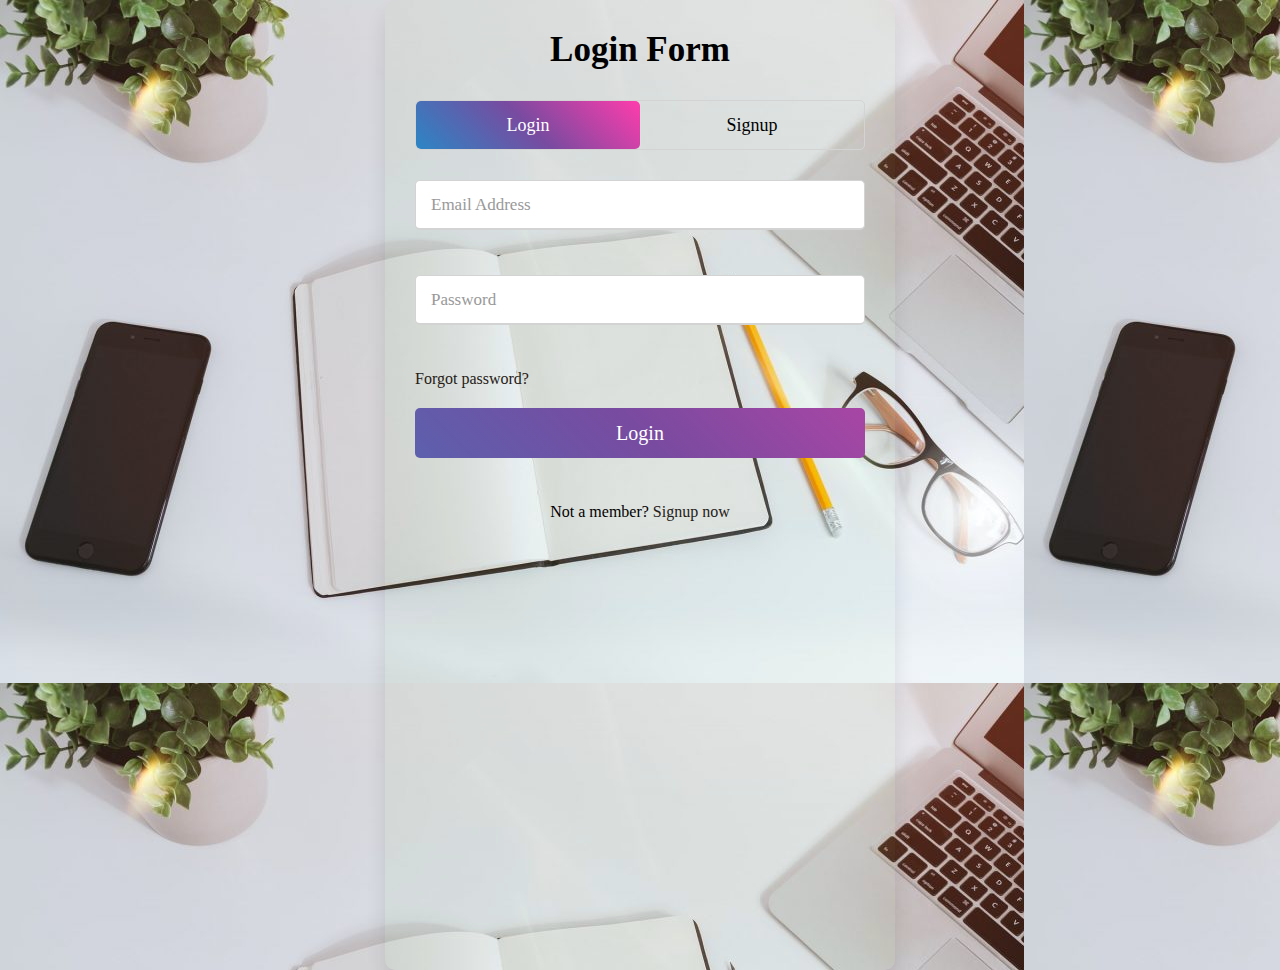
<file: views/index.html>
<!--**
 * Developed By : Balakrishnan, RajKrithika 
 * This is a Login and Signup Page for Teacher and Student
 * Reference Youtube Video - https://www.youtube.com/watch?v=L5WWrGMsnpw
-->

<!DOCTYPE html>
<html lang="en" dir="ltr">
   <head>
      <meta charset="utf-8">
      <title>Student Homework</title>
      <link rel="stylesheet" href="/client/assets/style/index.css">
      <meta name="viewport" content="width=device-width, initial-scale=7.0">
      <link href="https://cdn.jsdelivr.net/npm/bootstrap@5.2.2/dist/css/bootstrap.min.css" rel="stylesheet" integrity="sha384-Zenh87qX5JnK2Jl0vWa8Ck2rdkQ2Bzep5IDxbcnCeuOxjzrPF/et3URy9Bv1WTRi" crossorigin="anonymous">
   </head>
   <body>
      <div class="wrapper">
         <div class="title-text">
            <div class="title login">
               Login Form
            </div>
            <div class="title signup">
               Signup Form
            </div>
         </div>
         <div class="form-container">
            <div class="slide-controls">
               <input type="radio" name="slide" id="login" checked>
               <input type="radio" name="slide" id="signup">
               <label for="login" class="slide login">Login</label>
               <label for="signup" class="slide signup">Signup</label>
               <div class="slider-tab"></div>
            </div>
            <div class="form-inner">
               <form action="/api/login" class="login" id="userLogin" method="post">
                  <div class="field">
                     <input name="loginEmailId" type="text" placeholder="Email Address" required>
                  </div>
                  <div class="field password">
                     <input name="loginPassword" type="password" placeholder="Password" required>
                  </div>
                  <div class="pass-link">
                     <a href="#">Forgot password?</a>
                  </div>
                  <div class="field btn">
                     <div class="btn-layer"></div>
                     <input type="submit" value="Login" id="login-button">
                  </div>
                  <div class="signup-link">
                     Not a member? <a href="">Signup now</a>
                  </div>
               </form>
               <form class="signup" id="register">
                 <div class="field">
                    <input id="firstName" type="text" placeholder="First Name" required>
                 </div>
                 <div class="field">
                    <input id="lastName" type="text" placeholder="Last Name" required>
                 </div>
                 <div class="field">
                     <input id="emailId" type="text" placeholder="Email Address" required>
                  </div>
                  <div class="field">
                    <input id="phoneNumber" type="number" placeholder="Phone Number" required>
                 </div>
                  <div class="field">
                     <input id="password" type="password" placeholder="Password" required>
                  </div>
                  <div class="field">
                     <input id="confirmPassword" type="password" placeholder="Confirm password" required>
                  </div>
                  <div class="field">
                    <select id="userType" class="form-select" aria-label="Default select example">
                        <option value = "" selected>User Category</option>
                        <option value="Student">Student</option>
                        <option value="Teacher">Teacher</option>
                      </select>
                  </div>
                  <div class="field btn">
                     <div class="btn-layer"></div>
                     <input type="submit" value="Signup"> 
                  </div>
               </form>
            </div>
         </div>
      </div>   
      <script src="https://cdn.jsdelivr.net/npm/bootstrap@5.2.2/dist/js/bootstrap.bundle.min.js" integrity="sha384-OERcA2EqjJCMA+/3y+gxIOqMEjwtxJY7qPCqsdltbNJuaOe923+mo//f6V8Qbsw3" crossorigin="anonymous"></script>
      <script src="https://cdn.jsdelivr.net/npm/@popperjs/core@2.11.6/dist/umd/popper.min.js" integrity="sha384-oBqDVmMz9ATKxIep9tiCxS/Z9fNfEXiDAYTujMAeBAsjFuCZSmKbSSUnQlmh/jp3" crossorigin="anonymous"></script>
      <script src="https://cdn.jsdelivr.net/npm/bootstrap@5.2.2/dist/js/bootstrap.min.js" integrity="sha384-IDwe1+LCz02ROU9k972gdyvl+AESN10+x7tBKgc9I5HFtuNz0wWnPclzo6p9vxnk" crossorigin="anonymous"></script>
      <script src="/client/js/index.js"></script>
      <script type="text/javascript">
         function preventBack(){window.history.forward()};
         setTimeout("preventBack()",0);
         window.onunload=function(){null;}
      </script>
   </body>
</html>
</file>
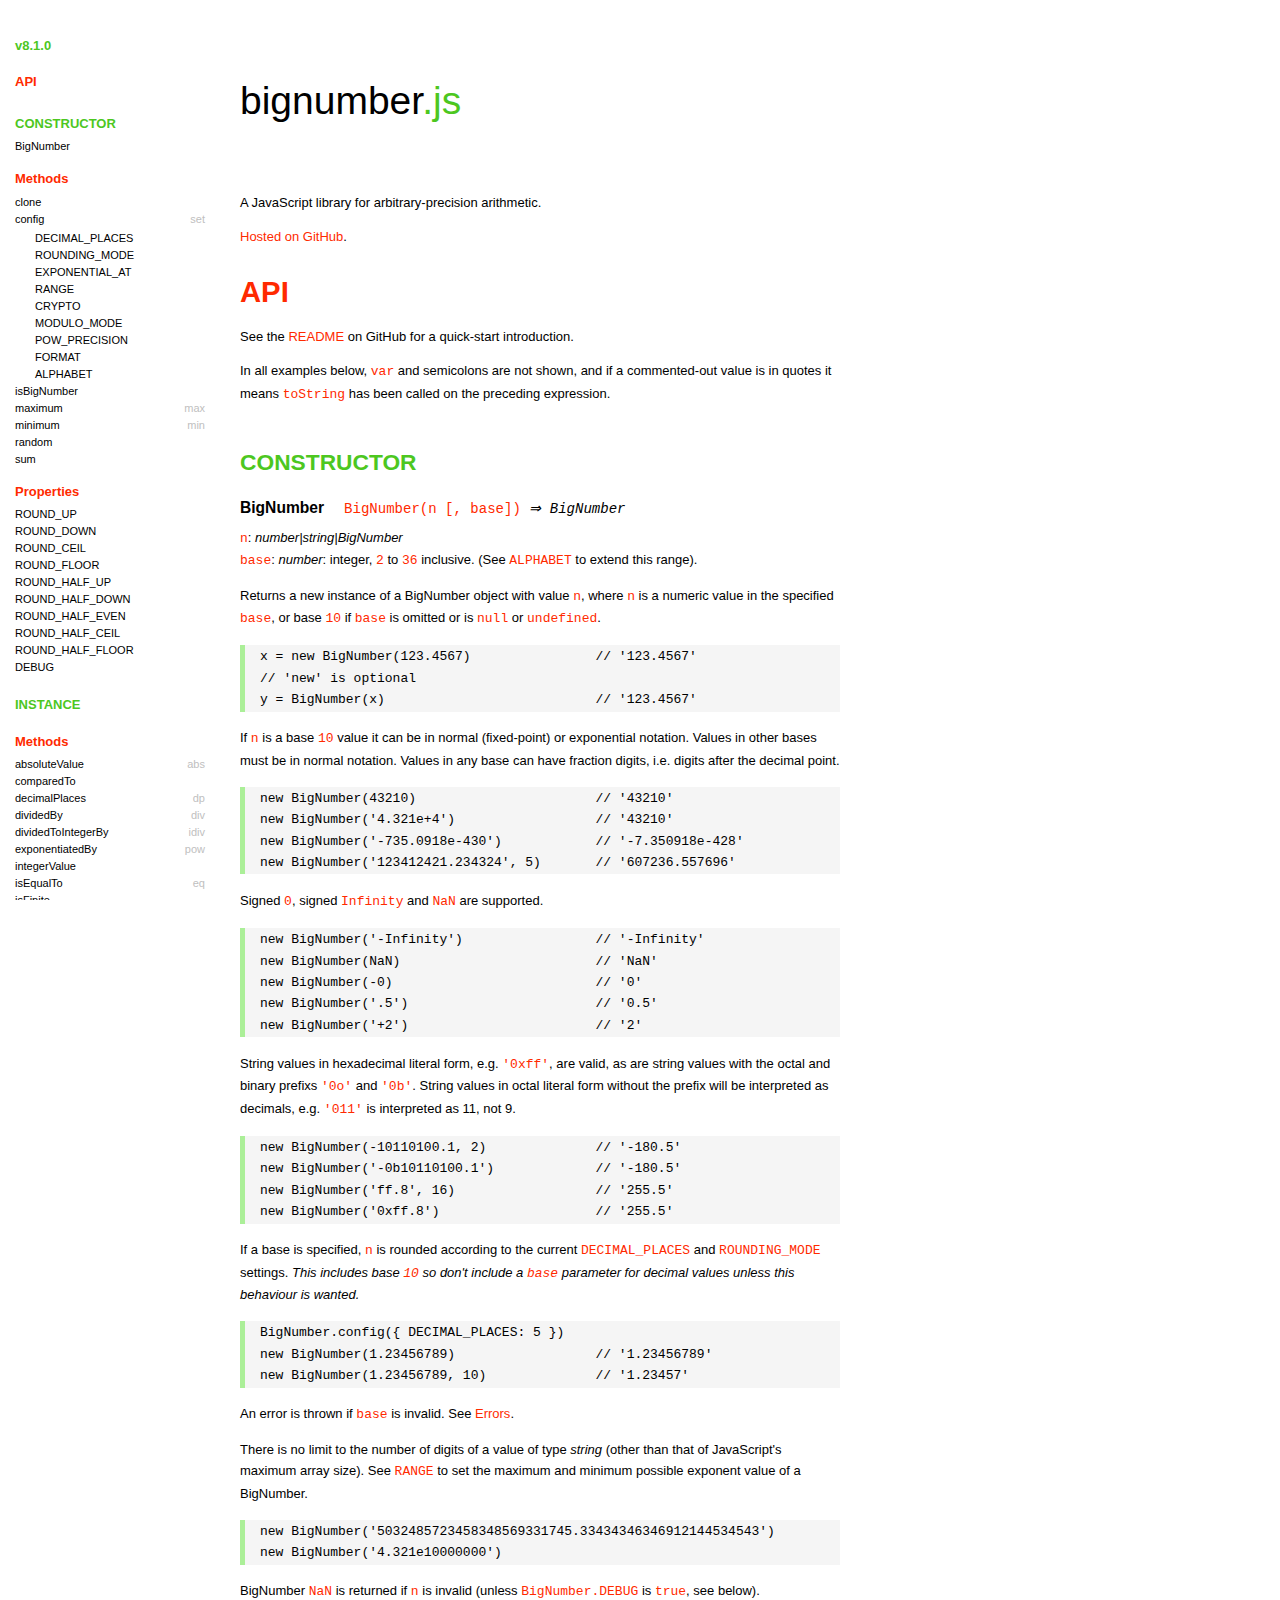
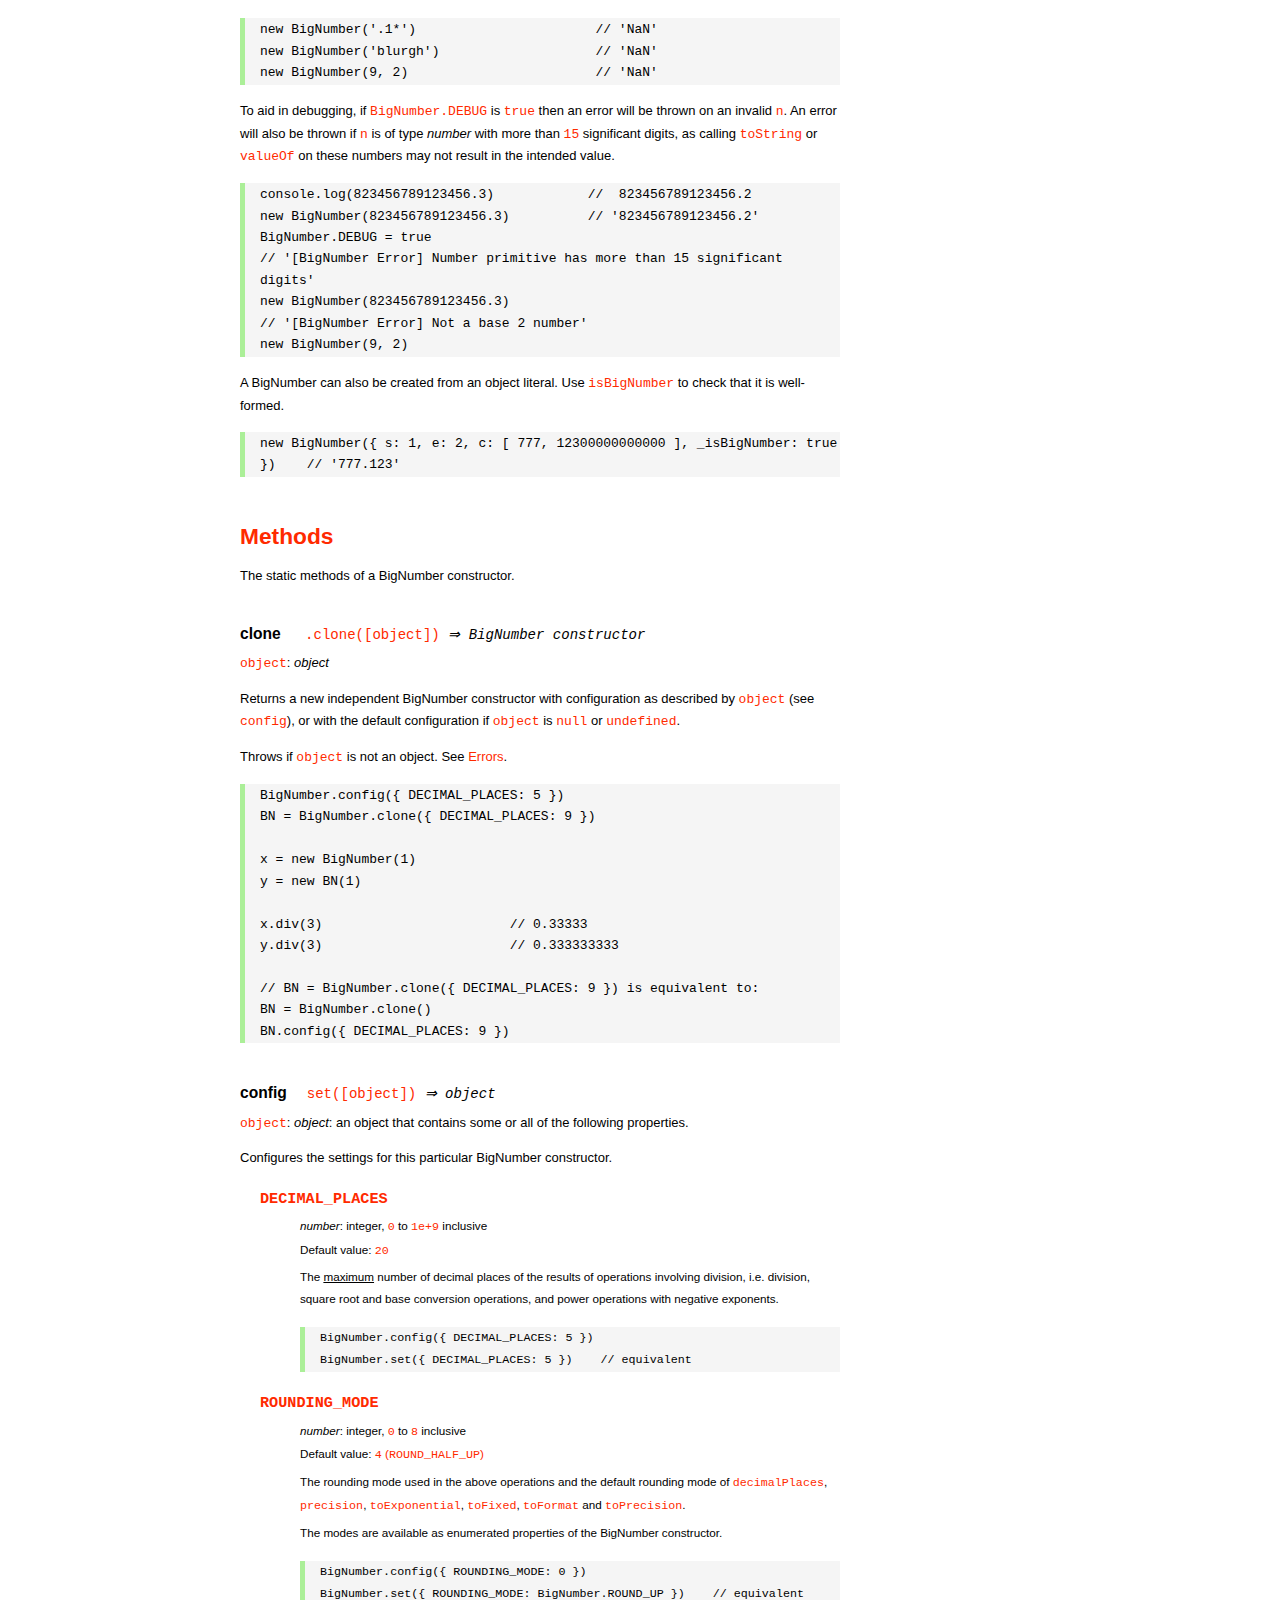
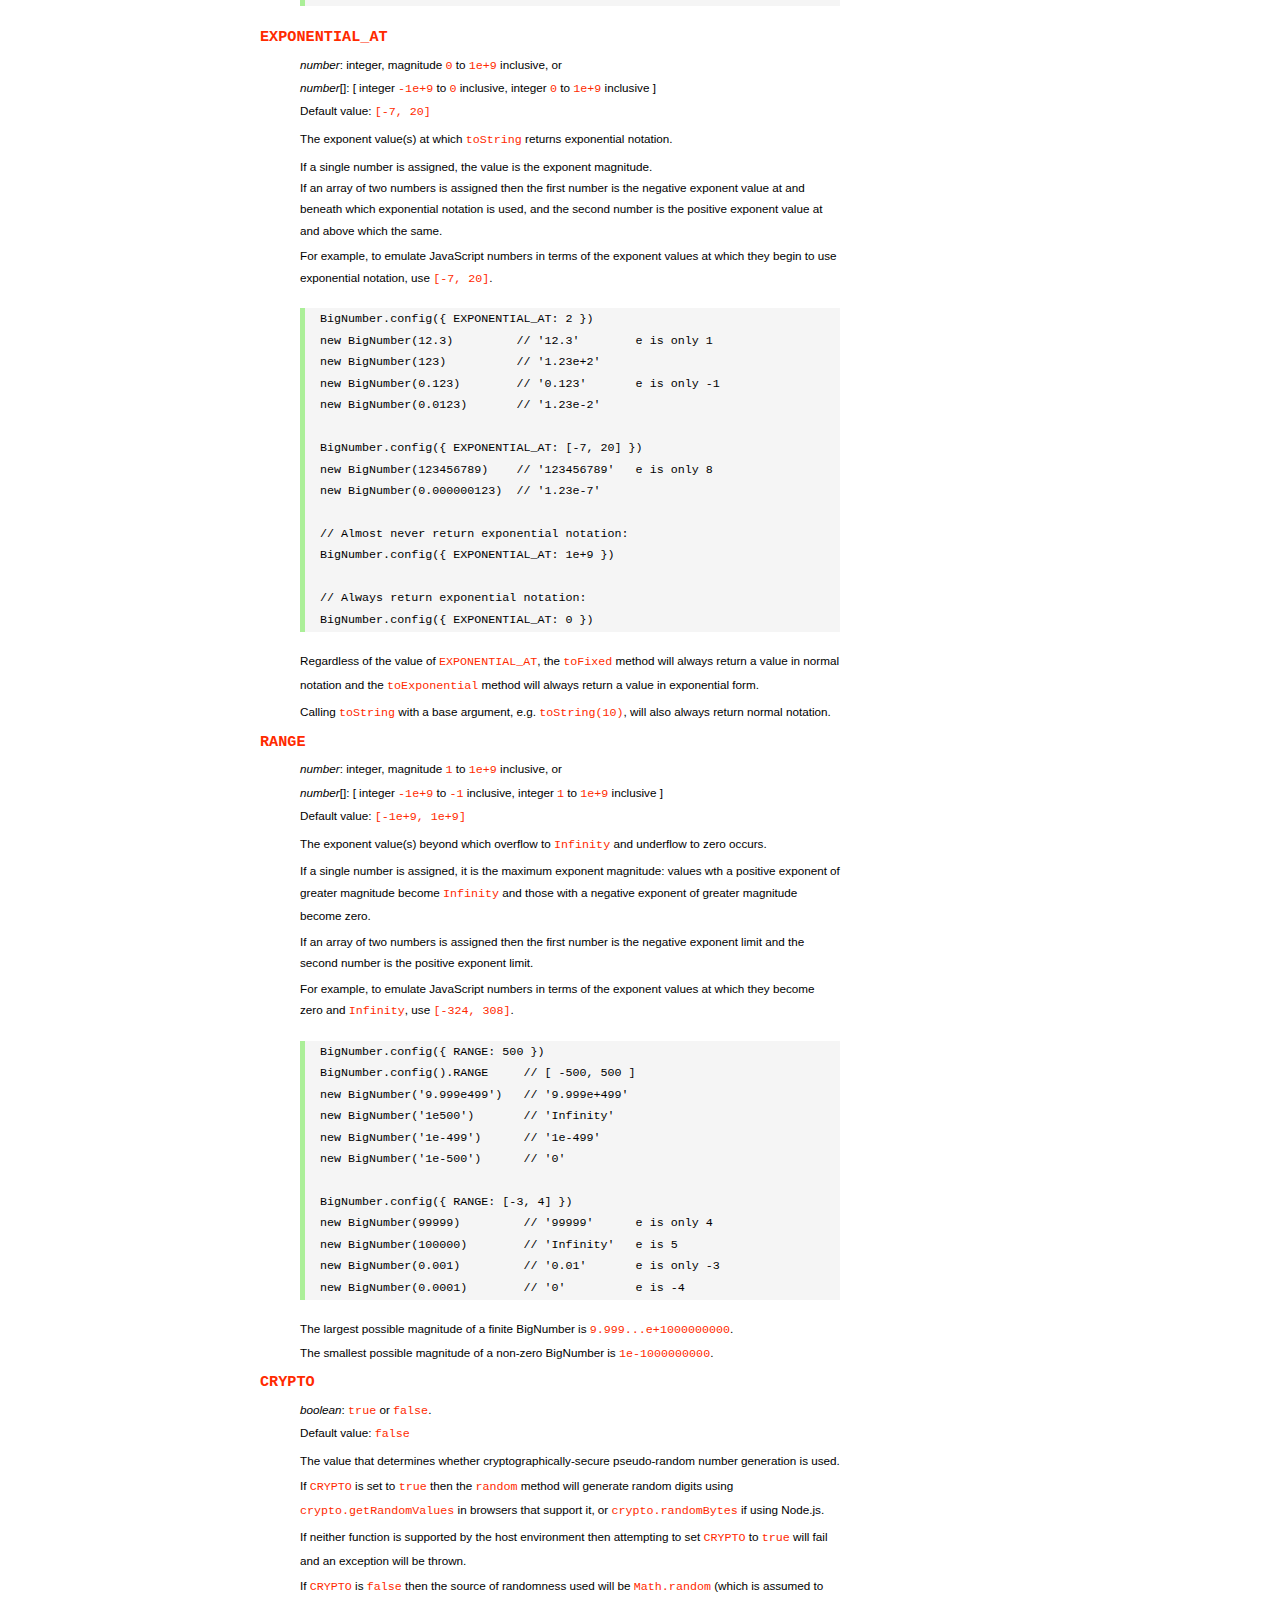
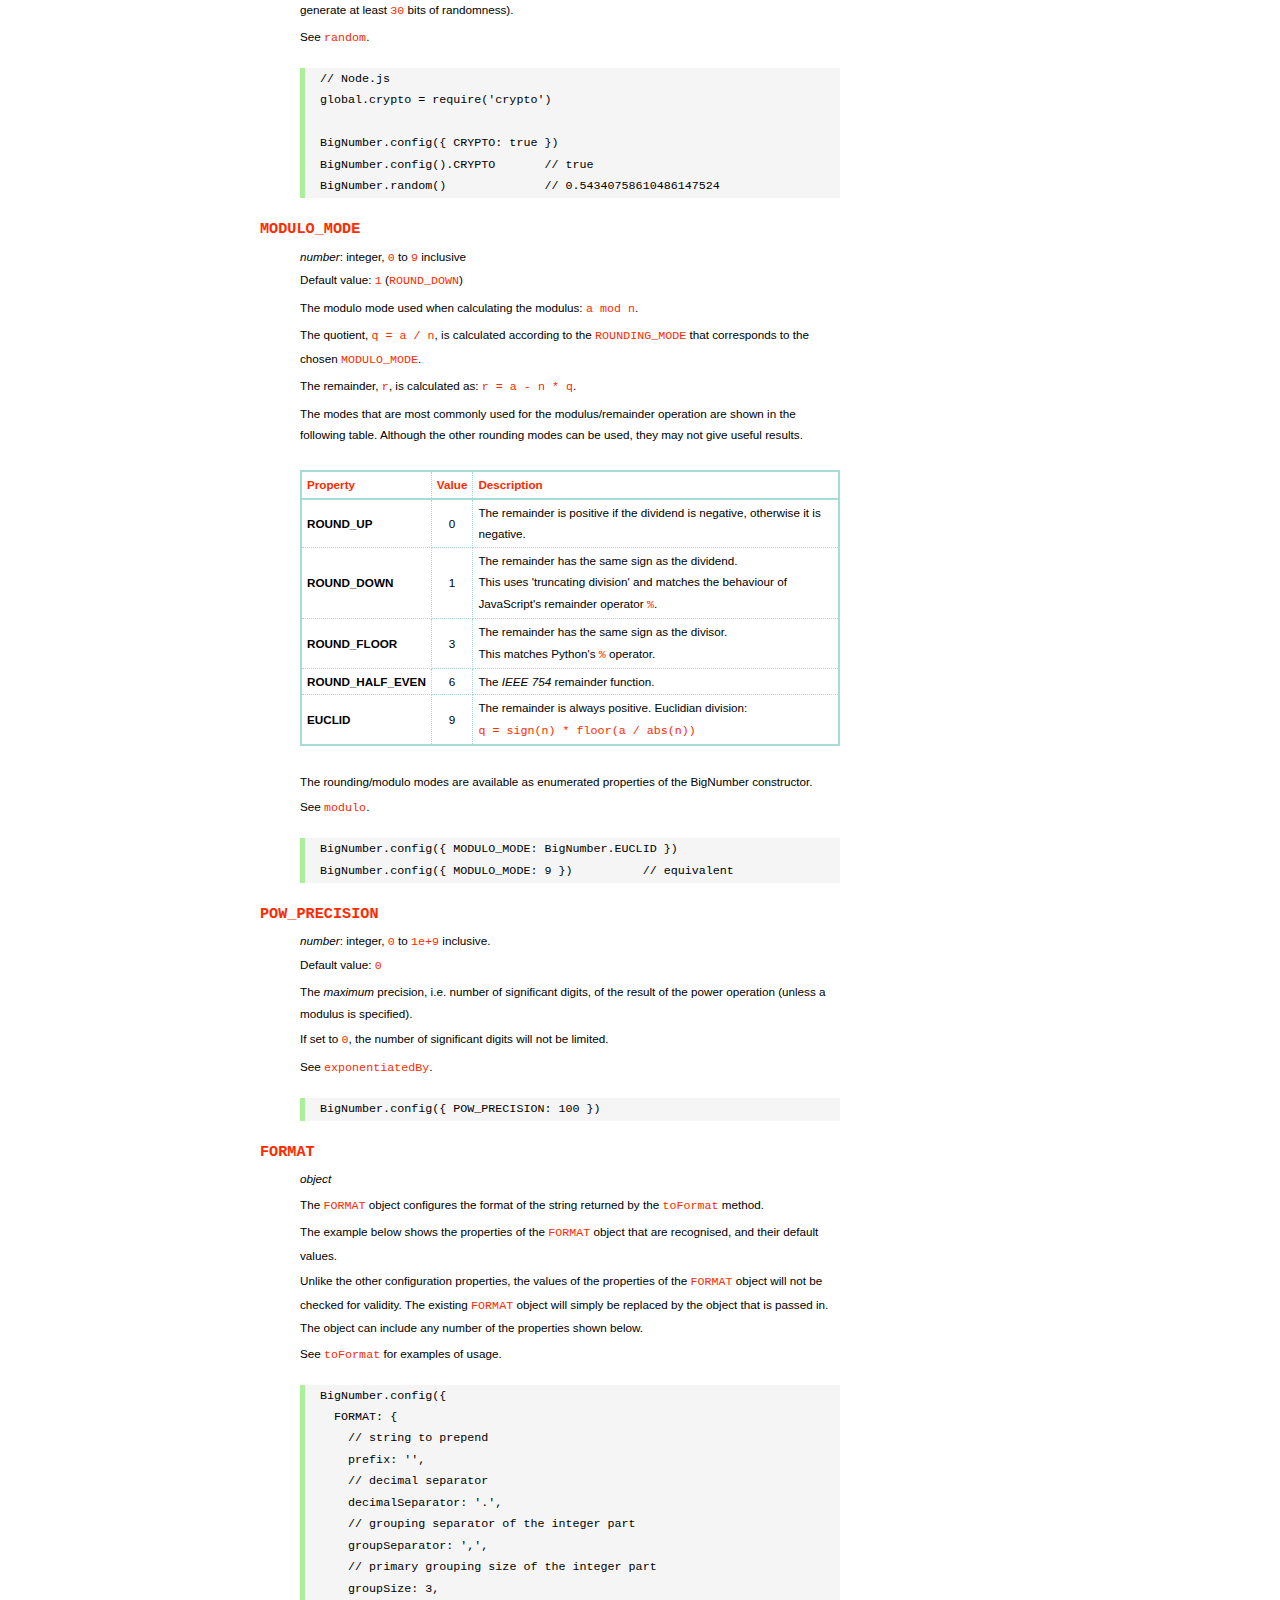
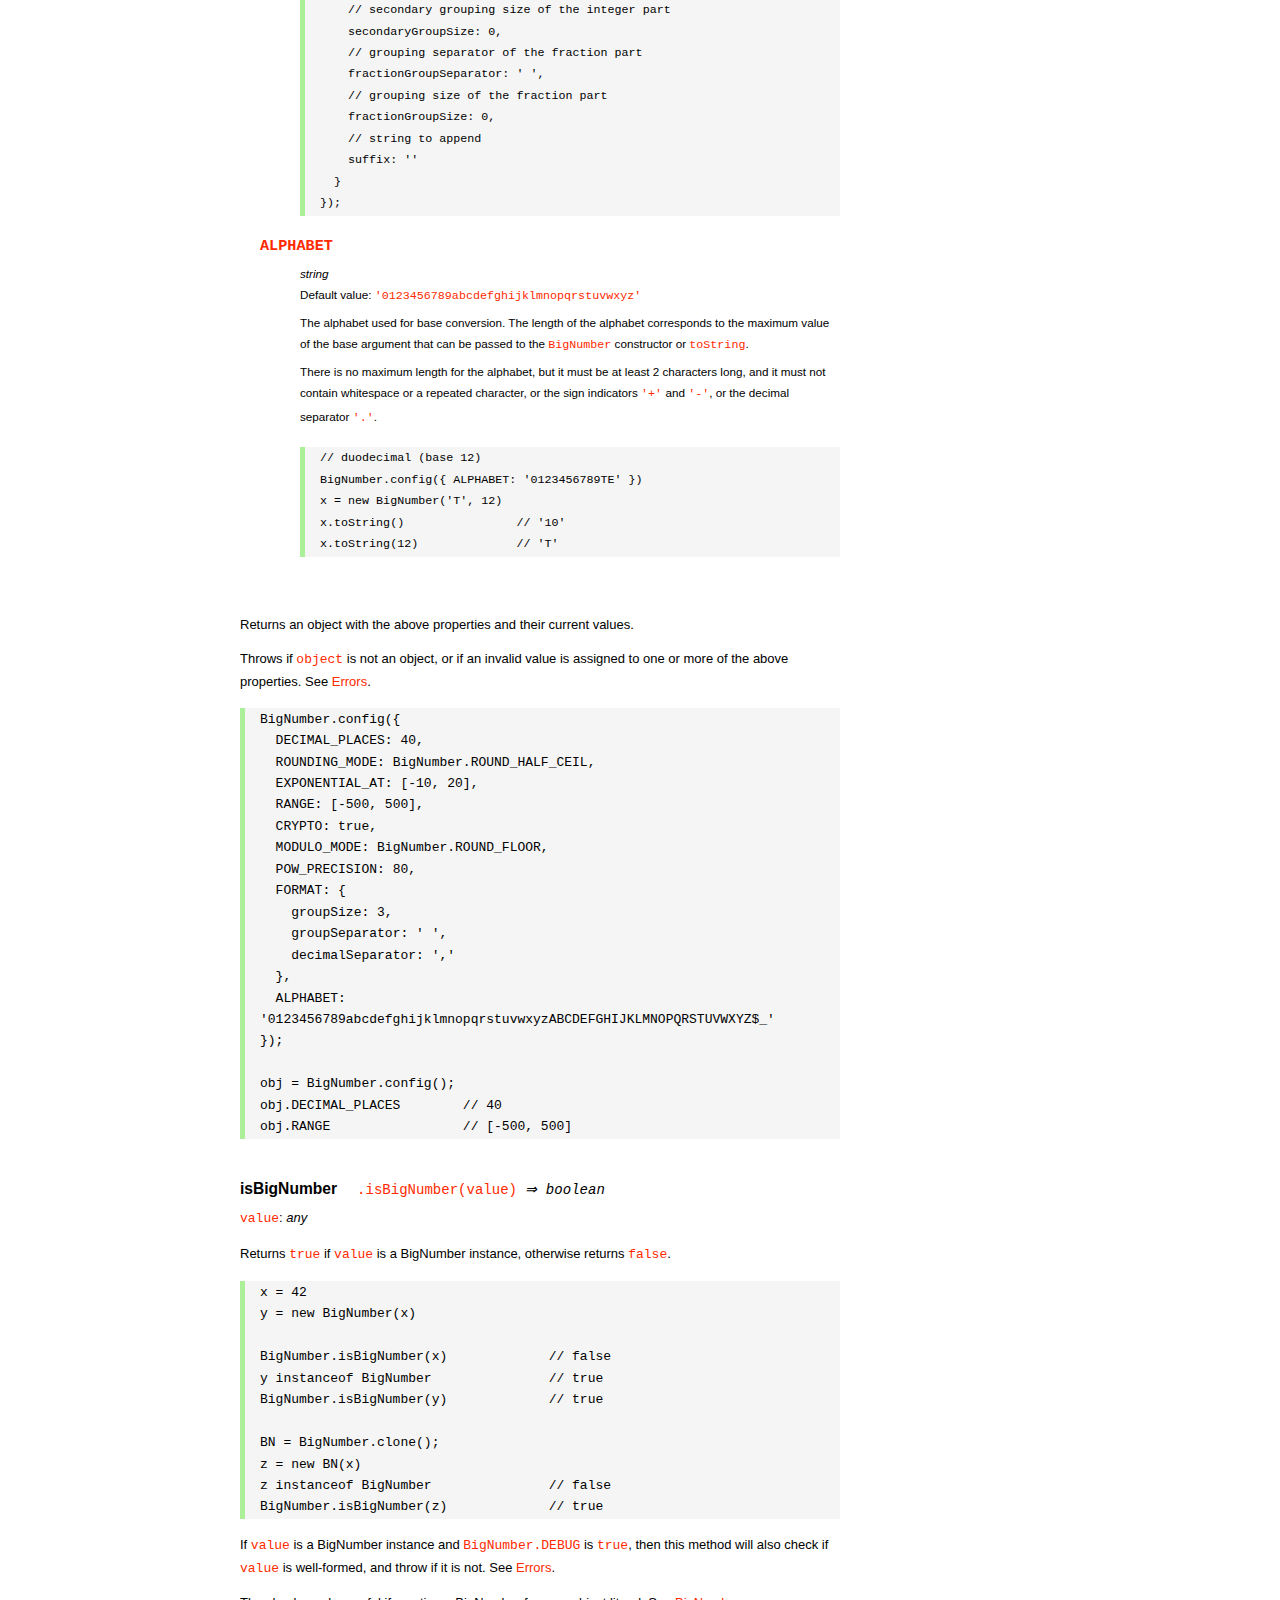
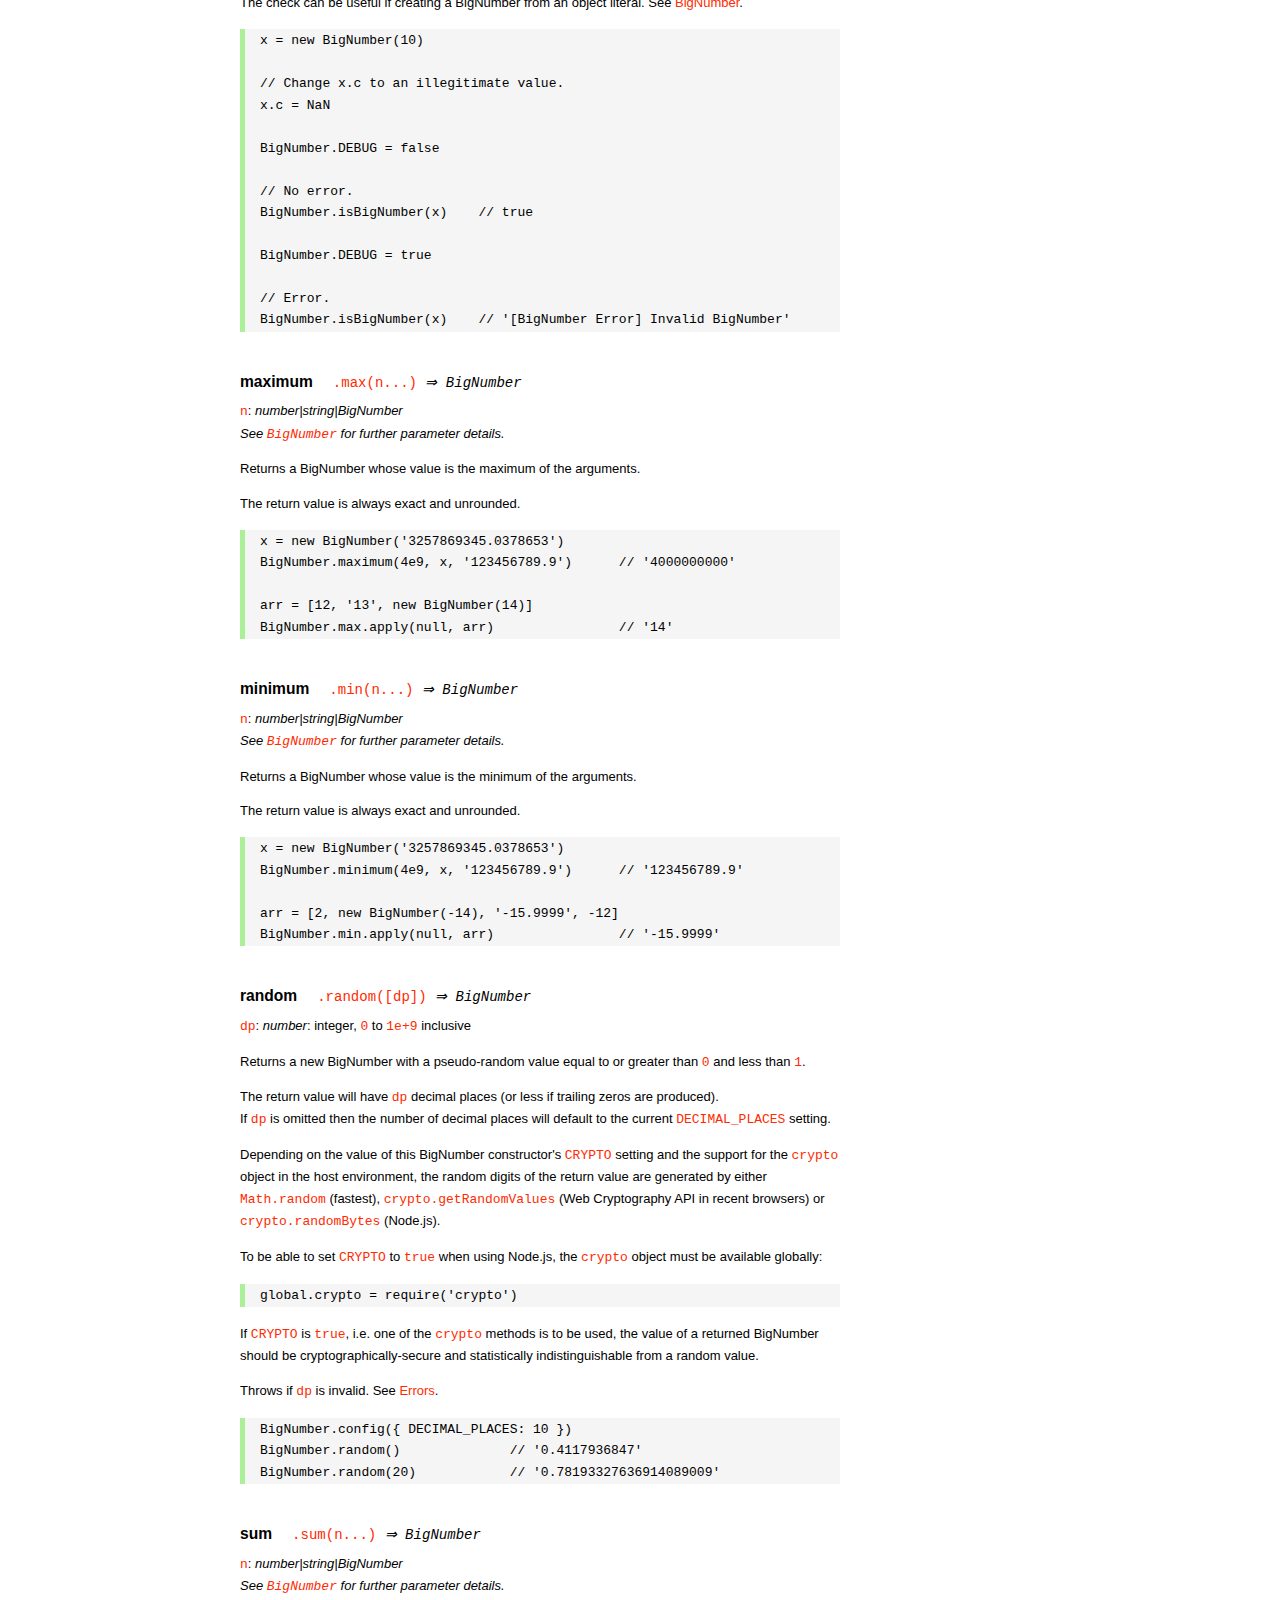
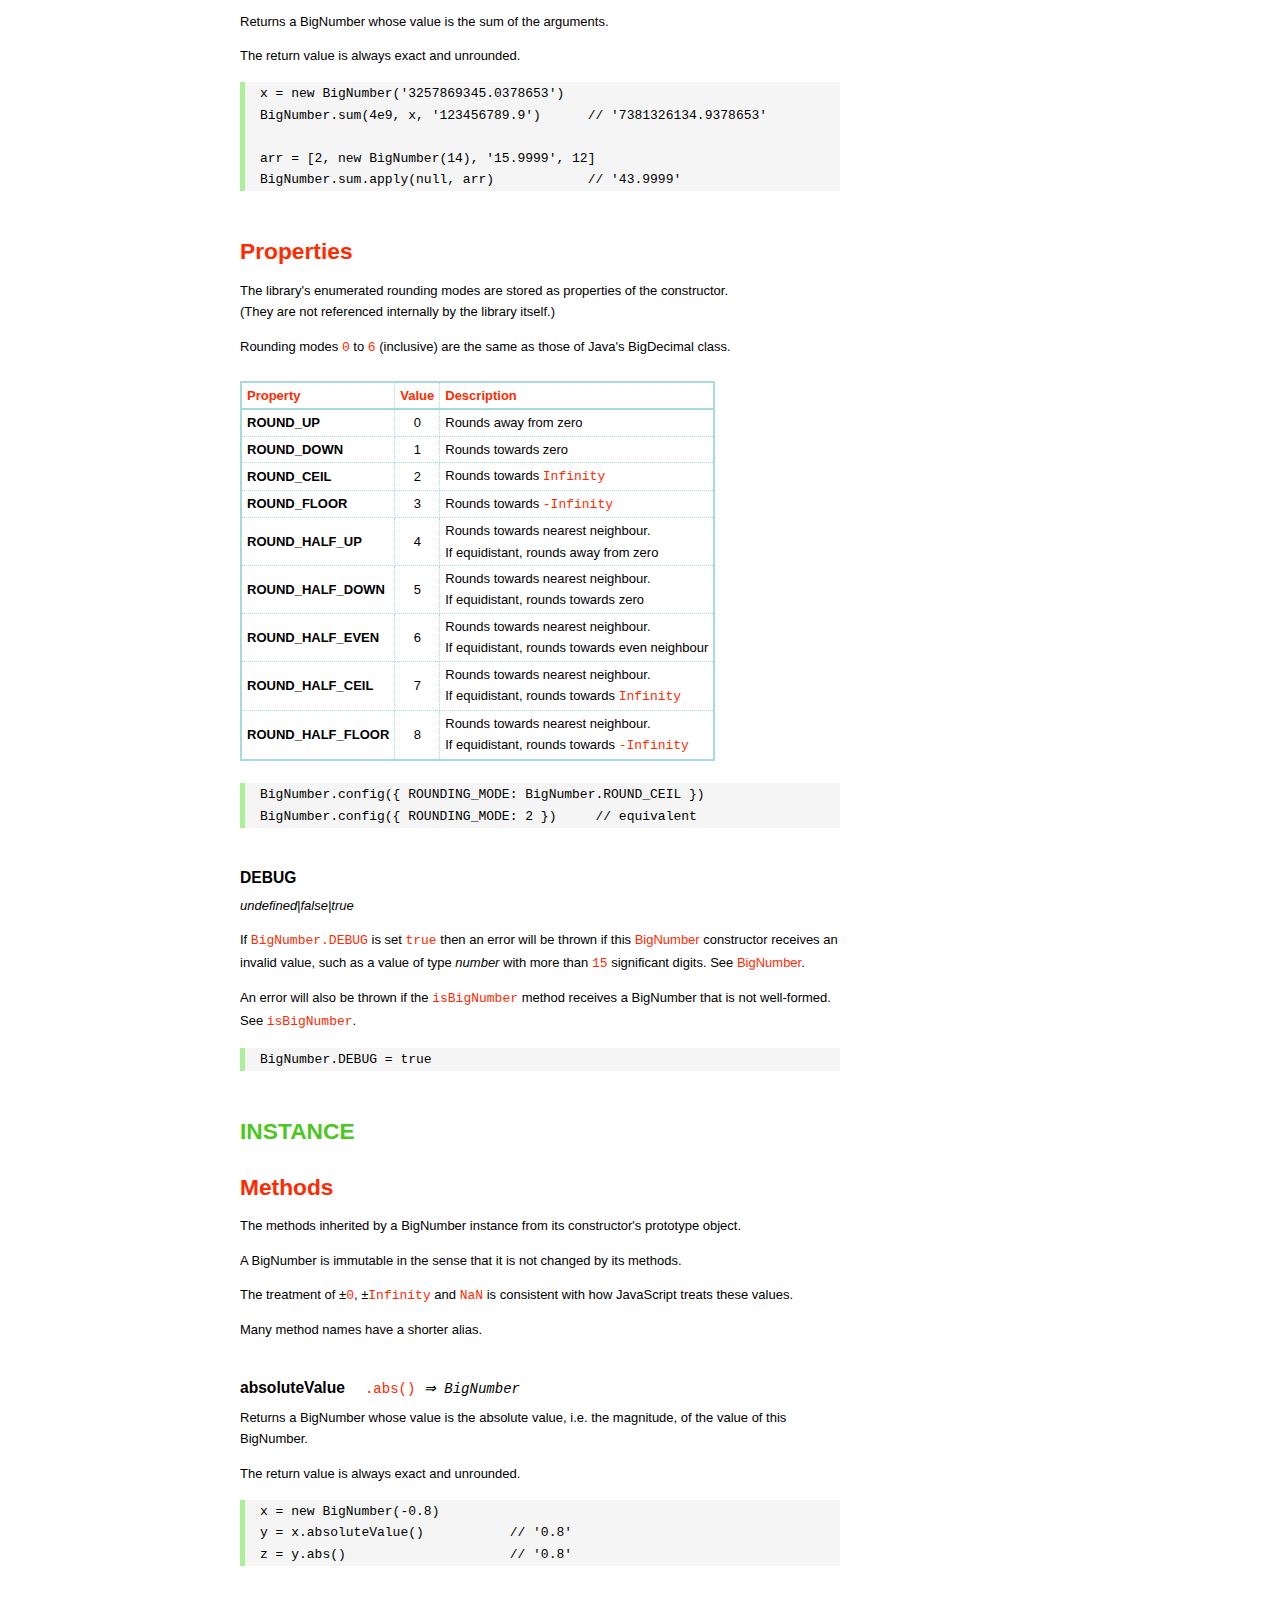
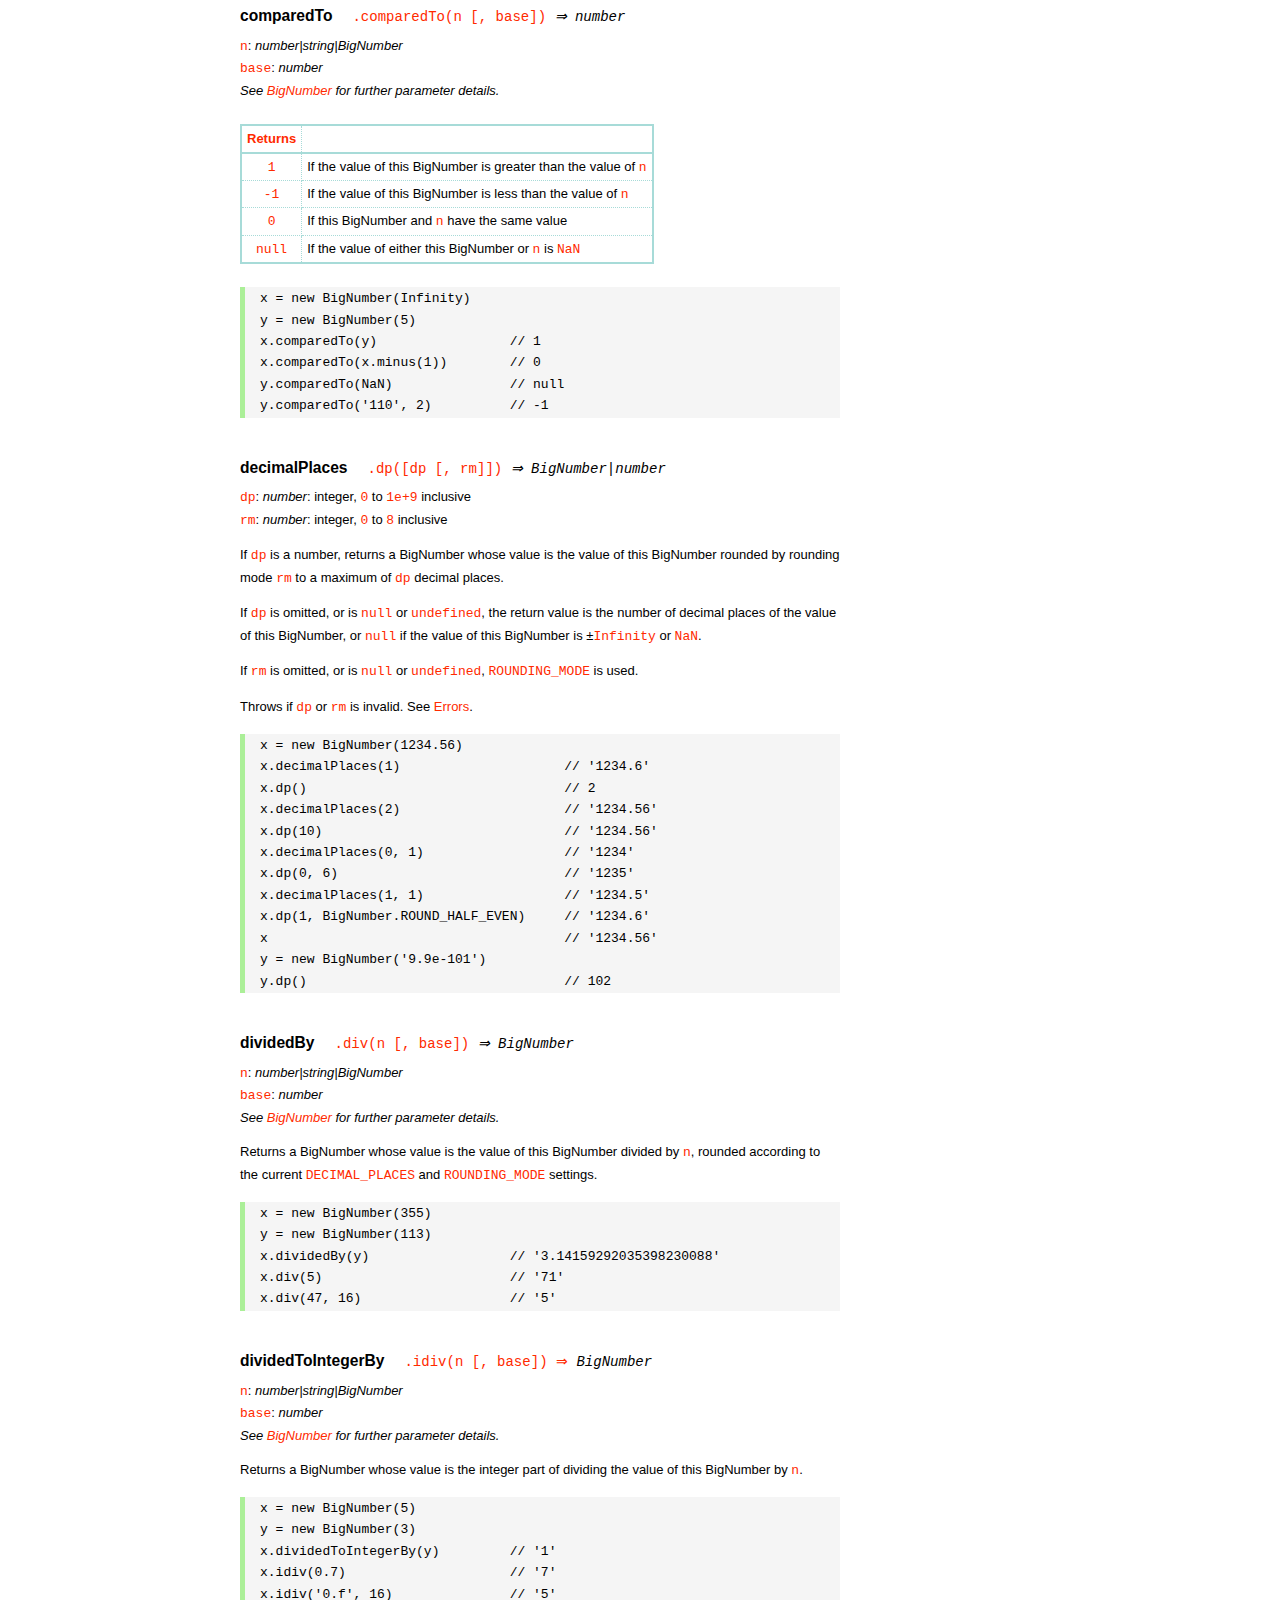
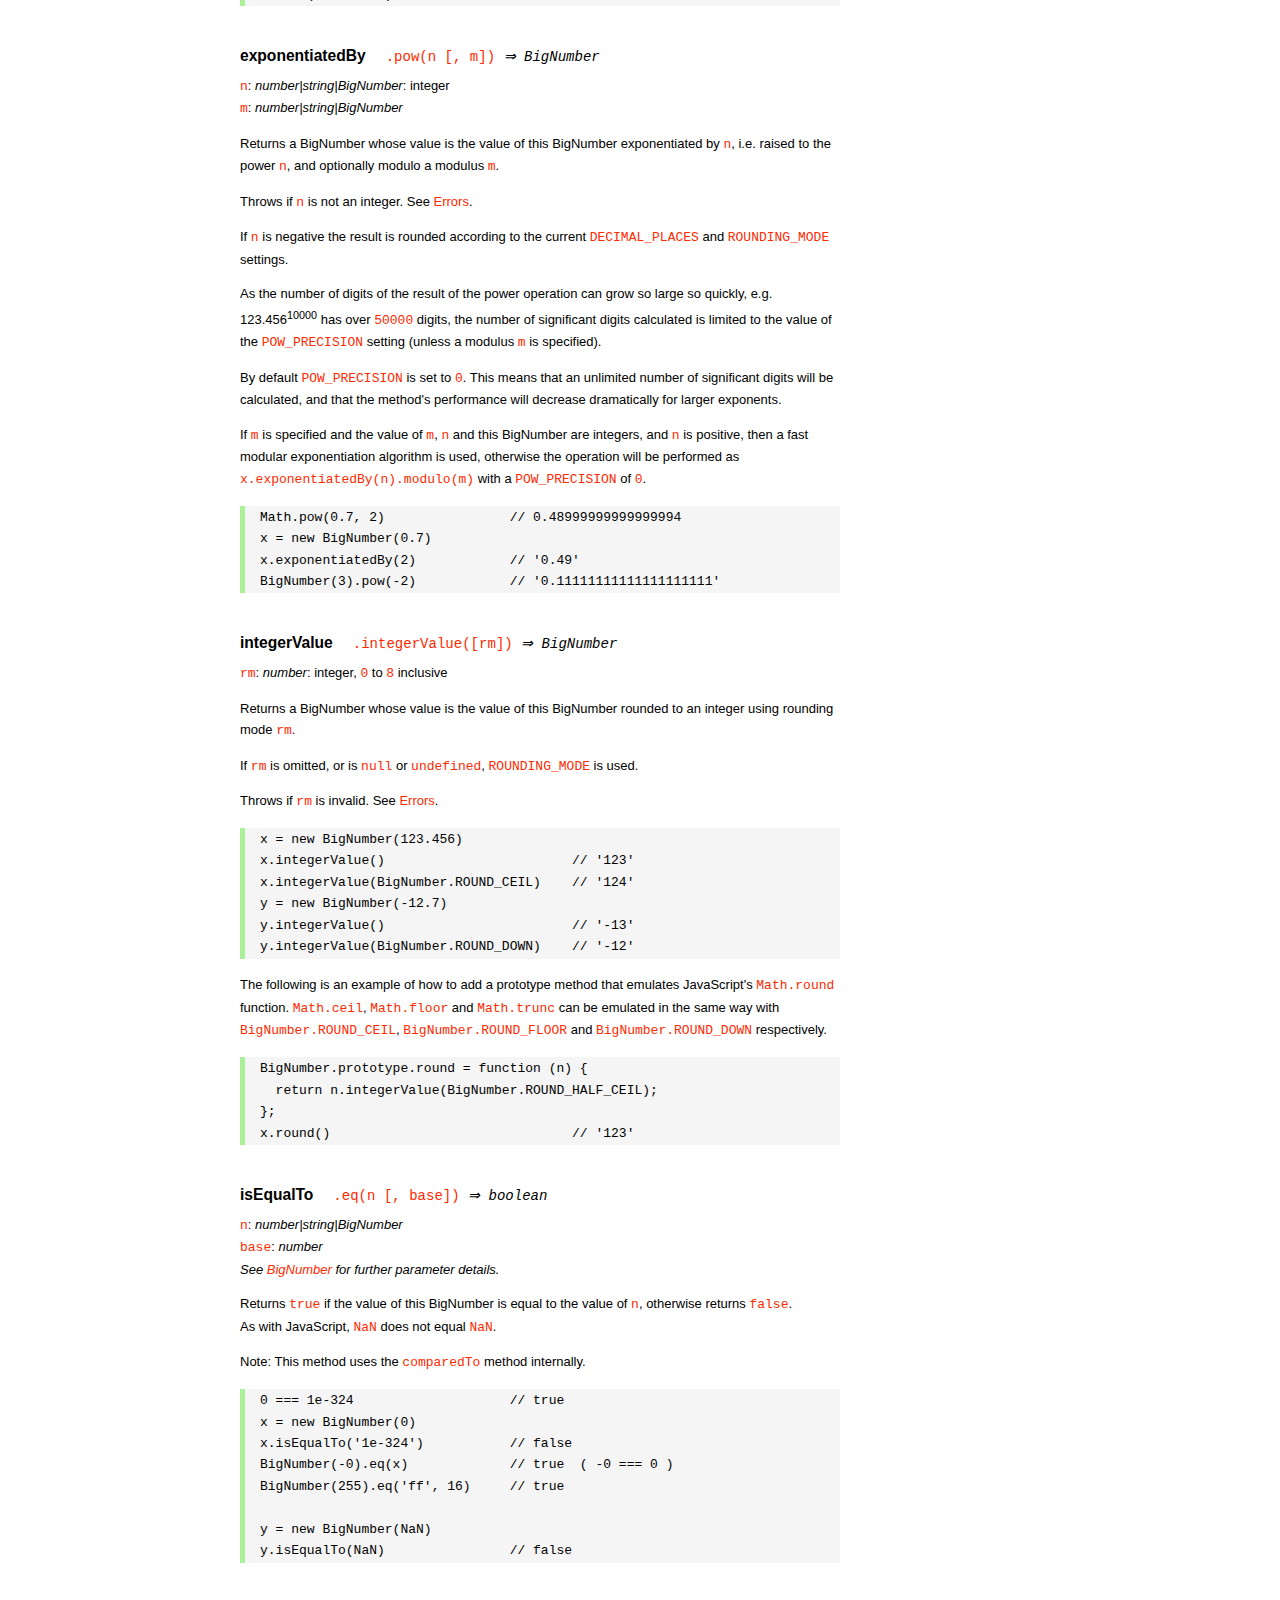
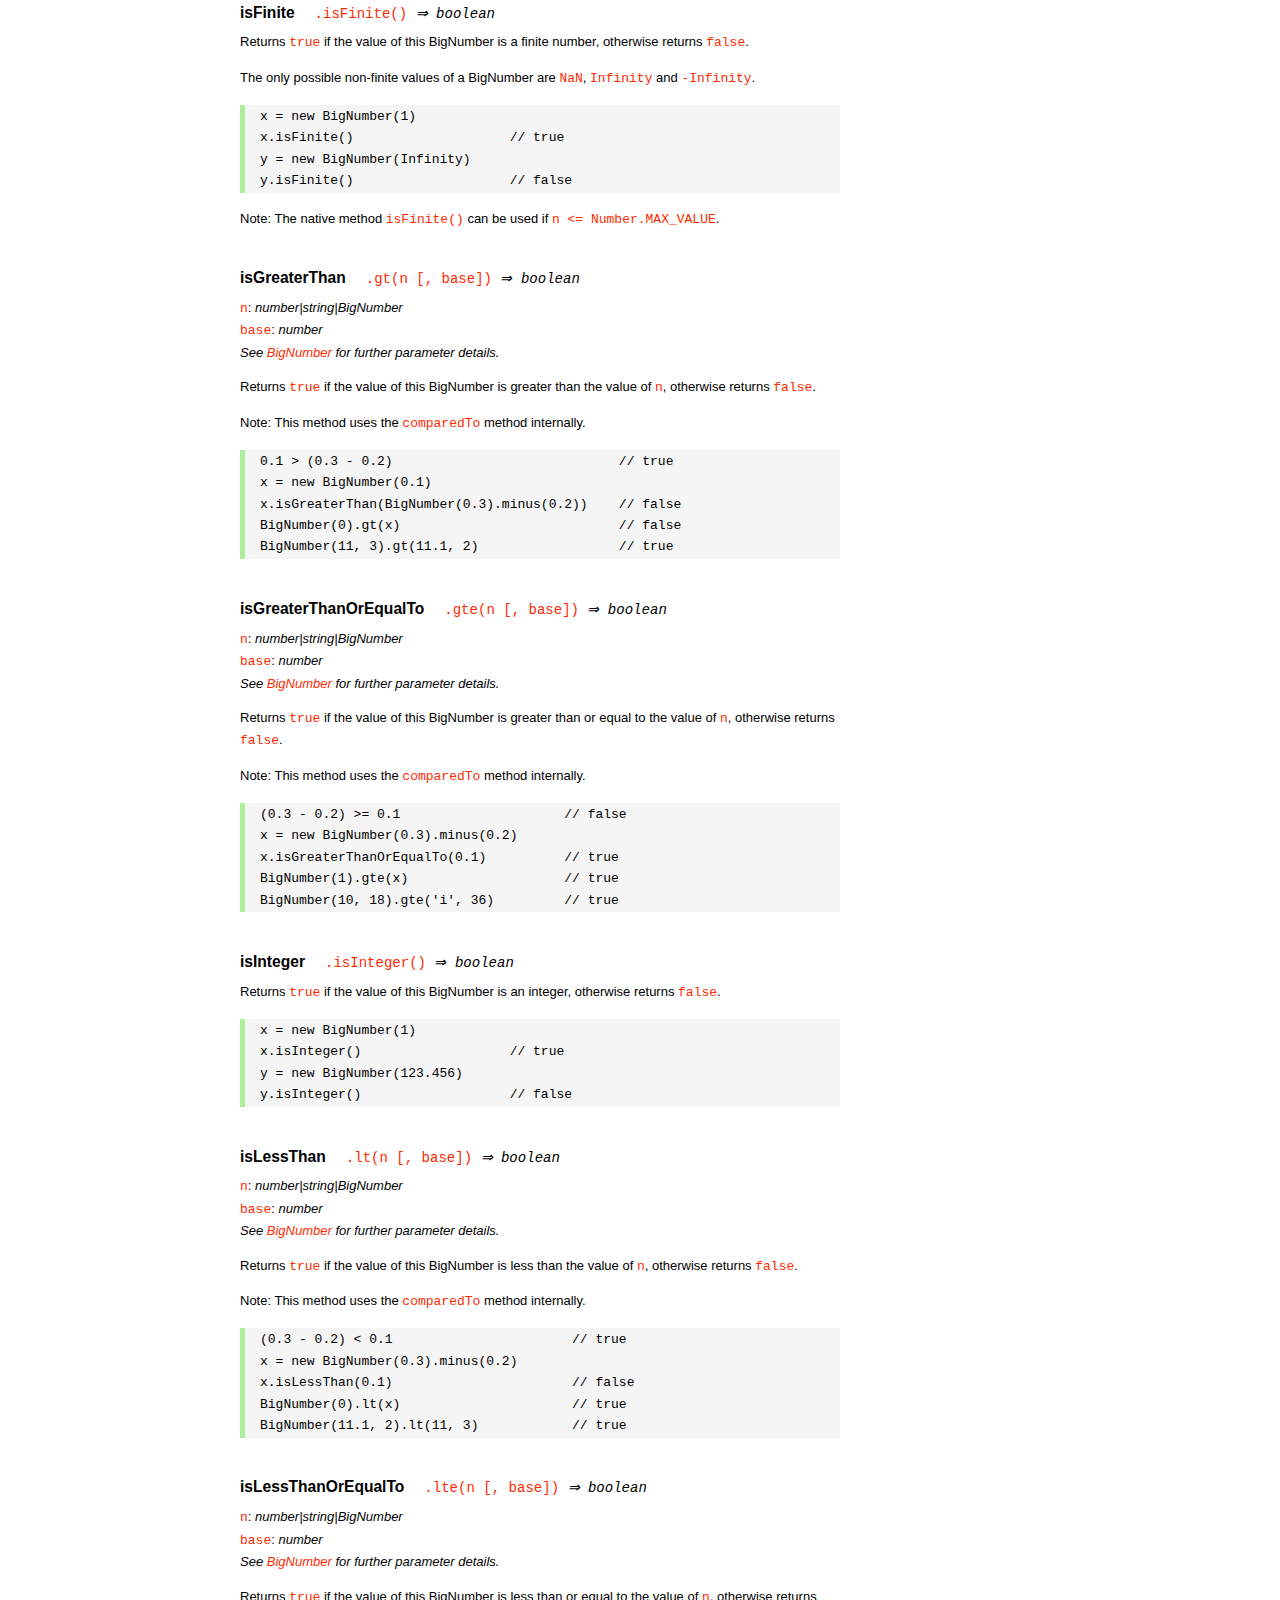
<file: node_modules/bignumber.js/doc/API.html>
<!DOCTYPE HTML>
<html>
<head>
<meta charset="utf-8">
<meta http-equiv="X-UA-Compatible" content="IE=edge">
<meta name="Author" content="M Mclaughlin">
<title>bignumber.js API</title>
<style>
html{font-size:100%}
body{background:#fff;font-family:"Helvetica Neue",Helvetica,Arial,sans-serif;font-size:13px;
  line-height:1.65em;min-height:100%;margin:0}
body,i{color:#000}
.nav{background:#fff;position:fixed;top:0;bottom:0;left:0;width:200px;overflow-y:auto;
  padding:15px 0 30px 15px}
div.container{width:600px;margin:50px 0 50px 240px}
p{margin:0 0 1em;width:600px}
pre,ul{margin:1em 0}
h1,h2,h3,h4,h5{margin:0;padding:1.5em 0 0}
h1,h2{padding:.75em 0}
h1{font:400 3em Verdana,sans-serif;color:#000;margin-bottom:1em}
h2{font-size:2.25em;color:#ff2a00}
h3{font-size:1.75em;color:#4dc71f}
h4{font-size:1.75em;color:#ff2a00;padding-bottom:.75em}
h5{font-size:1.2em;margin-bottom:.4em}
h6{font-size:1.1em;margin-bottom:0.8em;padding:0.5em 0}
dd{padding-top:.35em}
dt{padding-top:.5em}
b{font-weight:700}
dt b{font-size:1.3em}
a,a:visited{color:#ff2a00;text-decoration:none}
a:active,a:hover{outline:0;text-decoration:underline}
.nav a,.nav b,.nav a:visited{display:block;color:#ff2a00;font-weight:700; margin-top:15px}
.nav b{color:#4dc71f;margin-top:20px;cursor:default;width:auto}
ul{list-style-type:none;padding:0 0 0 20px}
.nav ul{line-height:14px;padding-left:0;margin:5px 0 0}
.nav ul a,.nav ul a:visited,span{display:inline;color:#000;font-family:Verdana,Geneva,sans-serif;
  font-size:11px;font-weight:400;margin:0}
.inset,ul.inset{margin-left:20px}
.inset{font-size:.9em}
.nav li{width:auto;margin:0 0 3px}
.alias{font-style:italic;margin-left:20px}
table{border-collapse:collapse;border-spacing:0;border:2px solid #a7dbd8;margin:1.75em 0;padding:0}
td,th{text-align:left;margin:0;padding:2px 5px;border:1px dotted #a7dbd8}
th{border-top:2px solid #a7dbd8;border-bottom:2px solid #a7dbd8;color:#ff2a00}
code,pre{font-family:Consolas, monaco, monospace;font-weight:400}
pre{background:#f5f5f5;white-space:pre-wrap;word-wrap:break-word;border-left:5px solid #abef98;
  padding:1px 0 1px 15px;margin:1.2em 0}
code,.nav-title{color:#ff2a00}
.end{margin-bottom:25px}
.centre{text-align:center}
.error-table{font-size:13px;width:100%}
#faq{margin:3em 0 0}
li span{float:right;margin-right:10px;color:#c0c0c0}
#js{font:inherit;color:#4dc71f}
</style>
</head>
<body>

  <div class="nav">

    <b>v8.1.0</b>

	<a class='nav-title' href="#">API</a>

    <b> CONSTRUCTOR </b>
    <ul>
      <li><a href="#bignumber">BigNumber</a></li>
    </ul>

    <a href="#methods">Methods</a>
    <ul>
      <li><a href="#clone">clone</a></li>
      <li><a href="#config" >config</a><span>set</span></li>
      <li>
        <ul class="inset">
          <li><a href="#decimal-places">DECIMAL_PLACES</a></li>
          <li><a href="#rounding-mode" >ROUNDING_MODE</a></li>
          <li><a href="#exponential-at">EXPONENTIAL_AT</a></li>
          <li><a href="#range"         >RANGE</a></li>
          <li><a href="#crypto"        >CRYPTO</a></li>
          <li><a href="#modulo-mode"   >MODULO_MODE</a></li>
          <li><a href="#pow-precision" >POW_PRECISION</a></li>
          <li><a href="#format"        >FORMAT</a></li>
          <li><a href="#alphabet"      >ALPHABET</a></li>
        </ul>
      </li>
      <li><a href="#isBigNumber">isBigNumber</a></li>
      <li><a href="#max"        >maximum</a><span>max</span></li>
      <li><a href="#min"        >minimum</a><span>min</span></li>
      <li><a href="#random"     >random</a></li>
      <li><a href="#sum"        >sum</a></li>
    </ul>

    <a href="#constructor-properties">Properties</a>
    <ul>
      <li><a href="#round-up"        >ROUND_UP</a></li>
      <li><a href="#round-down"      >ROUND_DOWN</a></li>
      <li><a href="#round-ceil"      >ROUND_CEIL</a></li>
      <li><a href="#round-floor"     >ROUND_FLOOR</a></li>
      <li><a href="#round-half-up"   >ROUND_HALF_UP</a></li>
      <li><a href="#round-half-down" >ROUND_HALF_DOWN</a></li>
      <li><a href="#round-half-even" >ROUND_HALF_EVEN</a></li>
      <li><a href="#round-half-ceil" >ROUND_HALF_CEIL</a></li>
      <li><a href="#round-half-floor">ROUND_HALF_FLOOR</a></li>
      <li><a href="#debug"           >DEBUG</a></li>
    </ul>

    <b> INSTANCE </b>

    <a href="#prototype-methods">Methods</a>
    <ul>
      <li><a href="#abs"    >absoluteValue         </a><span>abs</span>  </li>
      <li><a href="#cmp"    >comparedTo            </a>                  </li>
      <li><a href="#dp"     >decimalPlaces         </a><span>dp</span>   </li>
      <li><a href="#div"    >dividedBy             </a><span>div</span>  </li>
      <li><a href="#divInt" >dividedToIntegerBy    </a><span>idiv</span> </li>
      <li><a href="#pow"    >exponentiatedBy       </a><span>pow</span>  </li>
      <li><a href="#int"    >integerValue          </a>                  </li>
      <li><a href="#eq"     >isEqualTo             </a><span>eq</span>   </li>
      <li><a href="#isF"    >isFinite              </a>                  </li>
      <li><a href="#gt"     >isGreaterThan         </a><span>gt</span>   </li>
      <li><a href="#gte"    >isGreaterThanOrEqualTo</a><span>gte</span>  </li>
      <li><a href="#isInt"  >isInteger             </a>                  </li>
      <li><a href="#lt"     >isLessThan            </a><span>lt</span>   </li>
      <li><a href="#lte"    >isLessThanOrEqualTo   </a><span>lte</span>  </li>
      <li><a href="#isNaN"  >isNaN                 </a>                  </li>
      <li><a href="#isNeg"  >isNegative            </a>                  </li>
      <li><a href="#isPos"  >isPositive            </a>                  </li>
      <li><a href="#isZ"    >isZero                </a>                  </li>
      <li><a href="#minus"  >minus                 </a>                  </li>
      <li><a href="#mod"    >modulo                </a><span>mod</span>  </li>
      <li><a href="#times"  >multipliedBy          </a><span>times</span></li>
      <li><a href="#neg"    >negated               </a>                  </li>
      <li><a href="#plus"   >plus                  </a>                  </li>
      <li><a href="#sd"     >precision             </a><span>sd</span>   </li>
      <li><a href="#shift"  >shiftedBy             </a>                  </li>
      <li><a href="#sqrt"   >squareRoot            </a><span>sqrt</span> </li>
      <li><a href="#toE"    >toExponential         </a>                  </li>
      <li><a href="#toFix"  >toFixed               </a>                  </li>
      <li><a href="#toFor"  >toFormat              </a>                  </li>
      <li><a href="#toFr"   >toFraction            </a>                  </li>
      <li><a href="#toJSON" >toJSON                </a>                  </li>
      <li><a href="#toN"    >toNumber              </a>                  </li>
      <li><a href="#toP"    >toPrecision           </a>                  </li>
      <li><a href="#toS"    >toString              </a>                  </li>
      <li><a href="#valueOf">valueOf               </a>                  </li>
    </ul>

    <a href="#instance-properties">Properties</a>
    <ul>
      <li><a href="#coefficient">c: coefficient</a></li>
      <li><a href="#exponent"   >e: exponent</a></li>
      <li><a href="#sign"       >s: sign</a></li>
    </ul>

    <a href="#zero-nan-infinity">Zero, NaN &amp; Infinity</a>
    <a href="#Errors">Errors</a>
    <a href="#type-coercion">Type coercion</a>
    <a class='end' href="#faq">FAQ</a>

  </div>

  <div class="container">

    <h1>bignumber<span id='js'>.js</span></h1>

    <p>A JavaScript library for arbitrary-precision arithmetic.</p>
    <p><a href="https://github.com/MikeMcl/bignumber.js">Hosted on GitHub</a>. </p>

    <h2>API</h2>

    <p>
      See the <a href='https://github.com/MikeMcl/bignumber.js'>README</a> on GitHub for a
      quick-start introduction.
    </p>
    <p>
      In all examples below, <code>var</code> and semicolons are not shown, and if a commented-out
      value is in quotes it means <code>toString</code> has been called on the preceding expression.
    </p>


    <h3>CONSTRUCTOR</h3>


    <h5 id="bignumber">
      BigNumber<code class='inset'>BigNumber(n [, base]) <i>&rArr; BigNumber</i></code>
    </h5>
    <p>
      <code>n</code>: <i>number|string|BigNumber</i><br />
      <code>base</code>: <i>number</i>: integer, <code>2</code> to <code>36</code> inclusive. (See
      <a href='#alphabet'><code>ALPHABET</code></a> to extend this range).
    </p>
    <p>
      Returns a new instance of a BigNumber object with value <code>n</code>, where <code>n</code>
      is a numeric value in the specified <code>base</code>, or base <code>10</code> if
      <code>base</code> is omitted or is <code>null</code> or <code>undefined</code>.
    </p>
    <pre>
x = new BigNumber(123.4567)                // '123.4567'
// 'new' is optional
y = BigNumber(x)                           // '123.4567'</pre>
    <p>
      If <code>n</code> is a base <code>10</code> value it can be in normal (fixed-point) or
      exponential notation. Values in other bases must be in normal notation. Values in any base can
      have fraction digits, i.e. digits after the decimal point.
    </p>
    <pre>
new BigNumber(43210)                       // '43210'
new BigNumber('4.321e+4')                  // '43210'
new BigNumber('-735.0918e-430')            // '-7.350918e-428'
new BigNumber('123412421.234324', 5)       // '607236.557696'</pre>
    <p>
      Signed <code>0</code>, signed <code>Infinity</code> and <code>NaN</code> are supported.
    </p>
    <pre>
new BigNumber('-Infinity')                 // '-Infinity'
new BigNumber(NaN)                         // 'NaN'
new BigNumber(-0)                          // '0'
new BigNumber('.5')                        // '0.5'
new BigNumber('+2')                        // '2'</pre>
    <p>
      String values in hexadecimal literal form, e.g. <code>'0xff'</code>, are valid, as are
      string values with the octal and binary prefixs <code>'0o'</code> and <code>'0b'</code>.
      String values in octal literal form without the prefix will be interpreted as
      decimals, e.g. <code>'011'</code> is interpreted as 11, not 9.
    </p>
    <pre>
new BigNumber(-10110100.1, 2)              // '-180.5'
new BigNumber('-0b10110100.1')             // '-180.5'
new BigNumber('ff.8', 16)                  // '255.5'
new BigNumber('0xff.8')                    // '255.5'</pre>
    <p>
      If a base is specified, <code>n</code> is rounded according to the current
      <a href='#decimal-places'><code>DECIMAL_PLACES</code></a> and
      <a href='#rounding-mode'><code>ROUNDING_MODE</code></a> settings. <em>This includes base
      <code>10</code> so don't include a <code>base</code> parameter for decimal values unless
      this behaviour is wanted.</em>
    </p>
    <pre>BigNumber.config({ DECIMAL_PLACES: 5 })
new BigNumber(1.23456789)                  // '1.23456789'
new BigNumber(1.23456789, 10)              // '1.23457'</pre>
    <p>An error is thrown if <code>base</code> is invalid. See <a href='#Errors'>Errors</a>.</p>
    <p>
      There is no limit to the number of digits of a value of type <em>string</em> (other than
      that of JavaScript's maximum array size). See <a href='#range'><code>RANGE</code></a> to set
      the maximum and minimum possible exponent value of a BigNumber.
    </p>
    <pre>
new BigNumber('5032485723458348569331745.33434346346912144534543')
new BigNumber('4.321e10000000')</pre>
    <p>BigNumber <code>NaN</code> is returned if <code>n</code> is invalid
    (unless <code>BigNumber.DEBUG</code> is <code>true</code>, see below).</p>
    <pre>
new BigNumber('.1*')                       // 'NaN'
new BigNumber('blurgh')                    // 'NaN'
new BigNumber(9, 2)                        // 'NaN'</pre>
    <p>
      To aid in debugging, if <code>BigNumber.DEBUG</code> is <code>true</code> then an error will
      be thrown on an invalid <code>n</code>. An error will also be thrown if <code>n</code> is of
      type <em>number</em> with more than <code>15</code> significant digits, as calling
      <code><a href='#toS'>toString</a></code> or <code><a href='#valueOf'>valueOf</a></code> on
      these numbers may not result in the intended value.
    </p>
      <pre>
console.log(823456789123456.3)            //  823456789123456.2
new BigNumber(823456789123456.3)          // '823456789123456.2'
BigNumber.DEBUG = true
// '[BigNumber Error] Number primitive has more than 15 significant digits'
new BigNumber(823456789123456.3)
// '[BigNumber Error] Not a base 2 number'
new BigNumber(9, 2)</pre>
    <p>
      A BigNumber can also be created from an object literal.
      Use <code><a href='#isBigNumber'>isBigNumber</a></code> to check that it is well-formed.
    </p>
    <pre>new BigNumber({ s: 1, e: 2, c: [ 777, 12300000000000 ], _isBigNumber: true })    // '777.123'</pre>




    <h4 id="methods">Methods</h4>
     <p>The static methods of a BigNumber constructor.</p>




    <h5 id="clone">clone
      <code class='inset'>.clone([object]) <i>&rArr; BigNumber constructor</i></code>
    </h5>
    <p><code>object</code>: <i>object</i></p>
    <p>
      Returns a new independent BigNumber constructor with configuration as described by
      <code>object</code> (see <a href='#config'><code>config</code></a>), or with the default
      configuration if <code>object</code> is <code>null</code> or <code>undefined</code>.
    </p>
    <p>
      Throws if <code>object</code> is not an object. See <a href='#Errors'>Errors</a>.
    </p>
    <pre>BigNumber.config({ DECIMAL_PLACES: 5 })
BN = BigNumber.clone({ DECIMAL_PLACES: 9 })

x = new BigNumber(1)
y = new BN(1)

x.div(3)                        // 0.33333
y.div(3)                        // 0.333333333

// BN = BigNumber.clone({ DECIMAL_PLACES: 9 }) is equivalent to:
BN = BigNumber.clone()
BN.config({ DECIMAL_PLACES: 9 })</pre>



    <h5 id="config">config<code class='inset'>set([object]) <i>&rArr; object</i></code></h5>
    <p>
      <code>object</code>: <i>object</i>: an object that contains some or all of the following
      properties.
    </p>
    <p>Configures the settings for this particular BigNumber constructor.</p>

    <dl class='inset'>
      <dt id="decimal-places"><code><b>DECIMAL_PLACES</b></code></dt>
      <dd>
        <i>number</i>: integer, <code>0</code> to <code>1e+9</code> inclusive<br />
        Default value: <code>20</code>
      </dd>
      <dd>
        The <u>maximum</u> number of decimal places of the results of operations involving
        division, i.e. division, square root and base conversion operations, and power
        operations with negative exponents.<br />
      </dd>
      <dd>
      <pre>BigNumber.config({ DECIMAL_PLACES: 5 })
BigNumber.set({ DECIMAL_PLACES: 5 })    // equivalent</pre>
      </dd>



      <dt id="rounding-mode"><code><b>ROUNDING_MODE</b></code></dt>
      <dd>
        <i>number</i>: integer, <code>0</code> to <code>8</code> inclusive<br />
        Default value: <code>4</code> <a href="#round-half-up">(<code>ROUND_HALF_UP</code>)</a>
      </dd>
      <dd>
        The rounding mode used in the above operations and the default rounding mode of
        <a href='#dp'><code>decimalPlaces</code></a>,
        <a href='#sd'><code>precision</code></a>,
        <a href='#toE'><code>toExponential</code></a>,
        <a href='#toFix'><code>toFixed</code></a>,
        <a href='#toFor'><code>toFormat</code></a> and
        <a href='#toP'><code>toPrecision</code></a>.
      </dd>
      <dd>The modes are available as enumerated properties of the BigNumber constructor.</dd>
       <dd>
      <pre>BigNumber.config({ ROUNDING_MODE: 0 })
BigNumber.set({ ROUNDING_MODE: BigNumber.ROUND_UP })    // equivalent</pre>
        </dd>



      <dt id="exponential-at"><code><b>EXPONENTIAL_AT</b></code></dt>
      <dd>
        <i>number</i>: integer, magnitude <code>0</code> to <code>1e+9</code> inclusive, or
        <br />
        <i>number</i>[]: [ integer <code>-1e+9</code> to <code>0</code> inclusive, integer
        <code>0</code> to <code>1e+9</code> inclusive ]<br />
        Default value: <code>[-7, 20]</code>
      </dd>
      <dd>
        The exponent value(s) at which <code>toString</code> returns exponential notation.
      </dd>
      <dd>
        If a single number is assigned, the value is the exponent magnitude.<br />
        If an array of two numbers is assigned then the first number is the negative exponent
        value at and beneath which exponential notation is used, and the second number is the
        positive exponent value at and above which the same.
      </dd>
      <dd>
        For example, to emulate JavaScript numbers in terms of the exponent values at which they
        begin to use exponential notation, use <code>[-7, 20]</code>.
      </dd>
      <dd>
      <pre>BigNumber.config({ EXPONENTIAL_AT: 2 })
new BigNumber(12.3)         // '12.3'        e is only 1
new BigNumber(123)          // '1.23e+2'
new BigNumber(0.123)        // '0.123'       e is only -1
new BigNumber(0.0123)       // '1.23e-2'

BigNumber.config({ EXPONENTIAL_AT: [-7, 20] })
new BigNumber(123456789)    // '123456789'   e is only 8
new BigNumber(0.000000123)  // '1.23e-7'

// Almost never return exponential notation:
BigNumber.config({ EXPONENTIAL_AT: 1e+9 })

// Always return exponential notation:
BigNumber.config({ EXPONENTIAL_AT: 0 })</pre>
      </dd>
      <dd>
        Regardless of the value of <code>EXPONENTIAL_AT</code>, the <code>toFixed</code> method
        will always return a value in normal notation and the <code>toExponential</code> method
        will always return a value in exponential form.
      </dd>
      <dd>
        Calling <code>toString</code> with a base argument, e.g. <code>toString(10)</code>, will
        also always return normal notation.
      </dd>



      <dt id="range"><code><b>RANGE</b></code></dt>
      <dd>
        <i>number</i>: integer, magnitude <code>1</code> to <code>1e+9</code> inclusive, or
        <br />
        <i>number</i>[]: [ integer <code>-1e+9</code> to <code>-1</code> inclusive, integer
        <code>1</code> to <code>1e+9</code> inclusive ]<br />
        Default value: <code>[-1e+9, 1e+9]</code>
      </dd>
      <dd>
        The exponent value(s) beyond which overflow to <code>Infinity</code> and underflow to
        zero occurs.
      </dd>
      <dd>
        If a single number is assigned, it is the maximum exponent magnitude: values wth a
        positive exponent of greater magnitude become <code>Infinity</code> and those with a
        negative exponent of greater magnitude become zero.
      <dd>
        If an array of two numbers is assigned then the first number is the negative exponent
        limit and the second number is the positive exponent limit.
      </dd>
      <dd>
        For example, to emulate JavaScript numbers in terms of the exponent values at which they
        become zero and <code>Infinity</code>, use <code>[-324, 308]</code>.
      </dd>
      <dd>
      <pre>BigNumber.config({ RANGE: 500 })
BigNumber.config().RANGE     // [ -500, 500 ]
new BigNumber('9.999e499')   // '9.999e+499'
new BigNumber('1e500')       // 'Infinity'
new BigNumber('1e-499')      // '1e-499'
new BigNumber('1e-500')      // '0'

BigNumber.config({ RANGE: [-3, 4] })
new BigNumber(99999)         // '99999'      e is only 4
new BigNumber(100000)        // 'Infinity'   e is 5
new BigNumber(0.001)         // '0.01'       e is only -3
new BigNumber(0.0001)        // '0'          e is -4</pre>
      </dd>
      <dd>
        The largest possible magnitude of a finite BigNumber is
        <code>9.999...e+1000000000</code>.<br />
        The smallest possible magnitude of a non-zero BigNumber is <code>1e-1000000000</code>.
      </dd>



      <dt id="crypto"><code><b>CRYPTO</b></code></dt>
      <dd>
        <i>boolean</i>: <code>true</code> or <code>false</code>.<br />
        Default value: <code>false</code>
      </dd>
      <dd>
        The value that determines whether cryptographically-secure pseudo-random number
        generation is used.
      </dd>
      <dd>
        If <code>CRYPTO</code> is set to <code>true</code> then the
        <a href='#random'><code>random</code></a> method will generate random digits using
        <code>crypto.getRandomValues</code> in browsers that support it, or
        <code>crypto.randomBytes</code> if using Node.js.
      </dd>
      <dd>
        If neither function is supported by the host environment then attempting to set
        <code>CRYPTO</code> to <code>true</code> will fail and an exception will be thrown.
      </dd>
      <dd>
        If <code>CRYPTO</code> is <code>false</code> then the source of randomness used will be
        <code>Math.random</code> (which is assumed to generate at least <code>30</code> bits of
        randomness).
      </dd>
      <dd>See <a href='#random'><code>random</code></a>.</dd>
      <dd>
      <pre>
// Node.js
global.crypto = require('crypto')

BigNumber.config({ CRYPTO: true })
BigNumber.config().CRYPTO       // true
BigNumber.random()              // 0.54340758610486147524</pre>
      </dd>



      <dt id="modulo-mode"><code><b>MODULO_MODE</b></code></dt>
      <dd>
        <i>number</i>: integer, <code>0</code> to <code>9</code> inclusive<br />
        Default value: <code>1</code> (<a href="#round-down"><code>ROUND_DOWN</code></a>)
      </dd>
      <dd>The modulo mode used when calculating the modulus: <code>a mod n</code>.</dd>
      <dd>
        The quotient, <code>q = a / n</code>, is calculated according to the
        <a href='#rounding-mode'><code>ROUNDING_MODE</code></a> that corresponds to the chosen
        <code>MODULO_MODE</code>.
      </dd>
      <dd>The remainder, <code>r</code>, is calculated as: <code>r = a - n * q</code>.</dd>
      <dd>
        The modes that are most commonly used for the modulus/remainder operation are shown in
        the following table. Although the other rounding modes can be used, they may not give
        useful results.
      </dd>
      <dd>
        <table>
          <tr><th>Property</th><th>Value</th><th>Description</th></tr>
          <tr>
            <td><b>ROUND_UP</b></td><td class='centre'>0</td>
            <td>
              The remainder is positive if the dividend is negative, otherwise it is negative.
            </td>
          </tr>
          <tr>
            <td><b>ROUND_DOWN</b></td><td class='centre'>1</td>
            <td>
              The remainder has the same sign as the dividend.<br />
              This uses 'truncating division' and matches the behaviour of JavaScript's
              remainder operator <code>%</code>.
            </td>
          </tr>
          <tr>
            <td><b>ROUND_FLOOR</b></td><td class='centre'>3</td>
            <td>
              The remainder has the same sign as the divisor.<br />
              This matches Python's <code>%</code> operator.
            </td>
          </tr>
          <tr>
            <td><b>ROUND_HALF_EVEN</b></td><td class='centre'>6</td>
            <td>The <i>IEEE 754</i> remainder function.</td>
          </tr>
           <tr>
             <td><b>EUCLID</b></td><td class='centre'>9</td>
             <td>
               The remainder is always positive. Euclidian division: <br />
               <code>q = sign(n) * floor(a / abs(n))</code>
             </td>
           </tr>
        </table>
      </dd>
      <dd>
        The rounding/modulo modes are available as enumerated properties of the BigNumber
        constructor.
      </dd>
      <dd>See <a href='#mod'><code>modulo</code></a>.</dd>
      <dd>
        <pre>BigNumber.config({ MODULO_MODE: BigNumber.EUCLID })
BigNumber.config({ MODULO_MODE: 9 })          // equivalent</pre>
      </dd>



      <dt id="pow-precision"><code><b>POW_PRECISION</b></code></dt>
      <dd>
        <i>number</i>: integer, <code>0</code> to <code>1e+9</code> inclusive.<br />
        Default value: <code>0</code>
      </dd>
      <dd>
        The <i>maximum</i> precision, i.e. number of significant digits, of the result of the power
        operation (unless a modulus is specified).
      </dd>
      <dd>If set to <code>0</code>, the number of significant digits will not be limited.</dd>
      <dd>See <a href='#pow'><code>exponentiatedBy</code></a>.</dd>
      <dd><pre>BigNumber.config({ POW_PRECISION: 100 })</pre></dd>



      <dt id="format"><code><b>FORMAT</b></code></dt>
      <dd><i>object</i></dd>
      <dd>
        The <code>FORMAT</code> object configures the format of the string returned by the
        <a href='#toFor'><code>toFormat</code></a> method.
      </dd>
      <dd>
        The example below shows the properties of the <code>FORMAT</code> object that are
        recognised, and their default values.
      </dd>
      <dd>
         Unlike the other configuration properties, the values of the properties of the
         <code>FORMAT</code> object will not be checked for validity. The existing
         <code>FORMAT</code> object will simply be replaced by the object that is passed in.
         The object can include any number of the properties shown below.
      </dd>
      <dd>See <a href='#toFor'><code>toFormat</code></a> for examples of usage.</dd>
      <dd>
      <pre>
BigNumber.config({
  FORMAT: {
    // string to prepend
    prefix: '',
    // decimal separator
    decimalSeparator: '.',
    // grouping separator of the integer part
    groupSeparator: ',',
    // primary grouping size of the integer part
    groupSize: 3,
    // secondary grouping size of the integer part
    secondaryGroupSize: 0,
    // grouping separator of the fraction part
    fractionGroupSeparator: ' ',
    // grouping size of the fraction part
    fractionGroupSize: 0,
    // string to append
    suffix: ''
  }
});</pre>
      </dd>



      <dt id="alphabet"><code><b>ALPHABET</b></code></dt>
      <dd>
        <i>string</i><br />
        Default value: <code>'0123456789abcdefghijklmnopqrstuvwxyz'</code>
      </dd>
      <dd>
        The alphabet used for base conversion. The length of the alphabet corresponds to the
        maximum value of the base argument that can be passed to the
        <a href='#bignumber'><code>BigNumber</code></a> constructor or
        <a href='#toS'><code>toString</code></a>.
      </dd>
      <dd>
        There is no maximum length for the alphabet, but it must be at least 2 characters long, and
        it must not contain whitespace or a repeated character, or the sign indicators
        <code>'+'</code> and <code>'-'</code>, or the decimal separator <code>'.'</code>.
      </dd>
      <dd>
        <pre>// duodecimal (base 12)
BigNumber.config({ ALPHABET: '0123456789TE' })
x = new BigNumber('T', 12)
x.toString()                // '10'
x.toString(12)              // 'T'</pre>
      </dd>



    </dl>
    <br /><br />
    <p>Returns an object with the above properties and their current values.</p>
    <p>
      Throws if <code>object</code> is not an object, or if an invalid value is assigned to
      one or more of the above properties. See <a href='#Errors'>Errors</a>.
    </p>
    <pre>
BigNumber.config({
  DECIMAL_PLACES: 40,
  ROUNDING_MODE: BigNumber.ROUND_HALF_CEIL,
  EXPONENTIAL_AT: [-10, 20],
  RANGE: [-500, 500],
  CRYPTO: true,
  MODULO_MODE: BigNumber.ROUND_FLOOR,
  POW_PRECISION: 80,
  FORMAT: {
    groupSize: 3,
    groupSeparator: ' ',
    decimalSeparator: ','
  },
  ALPHABET: '0123456789abcdefghijklmnopqrstuvwxyzABCDEFGHIJKLMNOPQRSTUVWXYZ$_'
});

obj = BigNumber.config();
obj.DECIMAL_PLACES        // 40
obj.RANGE                 // [-500, 500]</pre>



    <h5 id="isBigNumber">
      isBigNumber<code class='inset'>.isBigNumber(value) <i>&rArr; boolean</i></code>
    </h5>
    <p><code>value</code>: <i>any</i><br /></p>
    <p>
      Returns <code>true</code> if <code>value</code> is a BigNumber instance, otherwise returns
      <code>false</code>.
    </p>
    <pre>x = 42
y = new BigNumber(x)

BigNumber.isBigNumber(x)             // false
y instanceof BigNumber               // true
BigNumber.isBigNumber(y)             // true

BN = BigNumber.clone();
z = new BN(x)
z instanceof BigNumber               // false
BigNumber.isBigNumber(z)             // true</pre>
    <p>
      If <code>value</code> is a BigNumber instance and <code>BigNumber.DEBUG</code> is <code>true</code>,
      then this method will also check if <code>value</code> is well-formed, and throw if it is not.
      See <a href='#Errors'>Errors</a>.
    </p>
    <p>
      The check can be useful if creating a BigNumber from an object literal.
      See <a href='#bignumber'>BigNumber</a>.
    </p>
    <pre>
x = new BigNumber(10)

// Change x.c to an illegitimate value.
x.c = NaN

BigNumber.DEBUG = false

// No error.
BigNumber.isBigNumber(x)    // true

BigNumber.DEBUG = true

// Error.
BigNumber.isBigNumber(x)    // '[BigNumber Error] Invalid BigNumber'</pre>



    <h5 id="max">maximum<code class='inset'>.max(n...) <i>&rArr; BigNumber</i></code></h5>
    <p>
      <code>n</code>: <i>number|string|BigNumber</i><br />
      <i>See <code><a href="#bignumber">BigNumber</a></code> for further parameter details.</i>
    </p>
    <p>
      Returns a BigNumber whose value is the maximum of the arguments.
    </p>
    <p>The return value is always exact and unrounded.</p>
    <pre>x = new BigNumber('3257869345.0378653')
BigNumber.maximum(4e9, x, '123456789.9')      // '4000000000'

arr = [12, '13', new BigNumber(14)]
BigNumber.max.apply(null, arr)                // '14'</pre>



    <h5 id="min">minimum<code class='inset'>.min(n...) <i>&rArr; BigNumber</i></code></h5>
    <p>
      <code>n</code>: <i>number|string|BigNumber</i><br />
      <i>See <code><a href="#bignumber">BigNumber</a></code> for further parameter details.</i>
    </p>
    <p>
      Returns a BigNumber whose value is the minimum of the arguments.
    </p>
    <p>The return value is always exact and unrounded.</p>
    <pre>x = new BigNumber('3257869345.0378653')
BigNumber.minimum(4e9, x, '123456789.9')      // '123456789.9'

arr = [2, new BigNumber(-14), '-15.9999', -12]
BigNumber.min.apply(null, arr)                // '-15.9999'</pre>



    <h5 id="random">
      random<code class='inset'>.random([dp]) <i>&rArr; BigNumber</i></code>
    </h5>
    <p><code>dp</code>: <i>number</i>: integer, <code>0</code> to <code>1e+9</code> inclusive</p>
    <p>
      Returns a new BigNumber with a pseudo-random value equal to or greater than <code>0</code> and
      less than <code>1</code>.
    </p>
    <p>
      The return value will have <code>dp</code> decimal places (or less if trailing zeros are
      produced).<br />
      If <code>dp</code> is omitted then the number of decimal places will default to the current
      <a href='#decimal-places'><code>DECIMAL_PLACES</code></a> setting.
    </p>
    <p>
      Depending on the value of this BigNumber constructor's
      <a href='#crypto'><code>CRYPTO</code></a> setting and the support for the
      <code>crypto</code> object in the host environment, the random digits of the return value are
      generated by either <code>Math.random</code> (fastest), <code>crypto.getRandomValues</code>
      (Web Cryptography API in recent browsers) or <code>crypto.randomBytes</code> (Node.js).
    </p>
    <p>
      To be able to set <a href='#crypto'><code>CRYPTO</code></a> to <code>true</code> when using
      Node.js, the <code>crypto</code> object must be available globally:
    </p>
    <pre>global.crypto = require('crypto')</pre>
    <p>
      If <a href='#crypto'><code>CRYPTO</code></a> is <code>true</code>, i.e. one of the
      <code>crypto</code> methods is to be used, the value of a returned BigNumber should be
      cryptographically-secure and statistically indistinguishable from a random value.
    </p>
    <p>
      Throws if <code>dp</code> is invalid. See <a href='#Errors'>Errors</a>.
    </p>
    <pre>BigNumber.config({ DECIMAL_PLACES: 10 })
BigNumber.random()              // '0.4117936847'
BigNumber.random(20)            // '0.78193327636914089009'</pre>



    <h5 id="sum">sum<code class='inset'>.sum(n...) <i>&rArr; BigNumber</i></code></h5>
    <p>
      <code>n</code>: <i>number|string|BigNumber</i><br />
      <i>See <code><a href="#bignumber">BigNumber</a></code> for further parameter details.</i>
    </p>
    <p>Returns a BigNumber whose value is the sum of the arguments.</p>
    <p>The return value is always exact and unrounded.</p>
    <pre>x = new BigNumber('3257869345.0378653')
BigNumber.sum(4e9, x, '123456789.9')      // '7381326134.9378653'

arr = [2, new BigNumber(14), '15.9999', 12]
BigNumber.sum.apply(null, arr)            // '43.9999'</pre>



    <h4 id="constructor-properties">Properties</h4>
    <p>
      The library's enumerated rounding modes are stored as properties of the constructor.<br />
      (They are not referenced internally by the library itself.)
    </p>
    <p>
      Rounding modes <code>0</code> to <code>6</code> (inclusive) are the same as those of Java's
      BigDecimal class.
    </p>
    <table>
      <tr>
        <th>Property</th>
        <th>Value</th>
        <th>Description</th>
      </tr>
      <tr>
        <td id="round-up"><b>ROUND_UP</b></td>
        <td class='centre'>0</td>
        <td>Rounds away from zero</td>
      </tr>
      <tr>
        <td id="round-down"><b>ROUND_DOWN</b></td>
        <td class='centre'>1</td>
        <td>Rounds towards zero</td>
      </tr>
      <tr>
        <td id="round-ceil"><b>ROUND_CEIL</b></td>
        <td class='centre'>2</td>
        <td>Rounds towards <code>Infinity</code></td>
      </tr>
      <tr>
        <td id="round-floor"><b>ROUND_FLOOR</b></td>
        <td class='centre'>3</td>
        <td>Rounds towards <code>-Infinity</code></td>
      </tr>
      <tr>
        <td id="round-half-up"><b>ROUND_HALF_UP</b></td>
        <td class='centre'>4</td>
        <td>
          Rounds towards nearest neighbour.<br />
          If equidistant, rounds away from zero
        </td>
      </tr>
      <tr>
        <td id="round-half-down"><b>ROUND_HALF_DOWN</b></td>
        <td class='centre'>5</td>
        <td>
          Rounds towards nearest neighbour.<br />
          If equidistant, rounds towards zero
        </td>
      </tr>
      <tr>
        <td id="round-half-even"><b>ROUND_HALF_EVEN</b></td>
        <td class='centre'>6</td>
        <td>
          Rounds towards nearest neighbour.<br />
          If equidistant, rounds towards even neighbour
        </td>
      </tr>
      <tr>
        <td id="round-half-ceil"><b>ROUND_HALF_CEIL</b></td>
        <td class='centre'>7</td>
        <td>
          Rounds towards nearest neighbour.<br />
          If equidistant, rounds towards <code>Infinity</code>
        </td>
      </tr>
      <tr>
        <td id="round-half-floor"><b>ROUND_HALF_FLOOR</b></td>
        <td class='centre'>8</td>
        <td>
          Rounds towards nearest neighbour.<br />
          If equidistant, rounds towards <code>-Infinity</code>
        </td>
      </tr>
    </table>
    <pre>
BigNumber.config({ ROUNDING_MODE: BigNumber.ROUND_CEIL })
BigNumber.config({ ROUNDING_MODE: 2 })     // equivalent</pre>

    <h5 id="debug">DEBUG</h5>
    <p><i>undefined|false|true</i></p>
    <p>
      If <code>BigNumber.DEBUG</code> is set <code>true</code> then an error will be thrown
      if this <a href='#bignumber'>BigNumber</a> constructor receives an invalid value, such as
      a value of type <em>number</em> with more than <code>15</code> significant digits.
      See <a href='#bignumber'>BigNumber</a>.
    </p>
    <p>
      An error will also be thrown if the <code><a href='#isBigNumber'>isBigNumber</a></code>
      method receives a BigNumber that is not well-formed.
      See <code><a href='#isBigNumber'>isBigNumber</a></code>.
    </p>
    <pre>BigNumber.DEBUG = true</pre>


    <h3>INSTANCE</h3>


    <h4 id="prototype-methods">Methods</h4>
    <p>The methods inherited by a BigNumber instance from its constructor's prototype object.</p>
    <p>A BigNumber is immutable in the sense that it is not changed by its methods. </p>
    <p>
      The treatment of &plusmn;<code>0</code>, &plusmn;<code>Infinity</code> and <code>NaN</code> is
      consistent with how JavaScript treats these values.
    </p>
    <p>Many method names have a shorter alias.</p>



    <h5 id="abs">absoluteValue<code class='inset'>.abs() <i>&rArr; BigNumber</i></code></h5>
    <p>
      Returns a BigNumber whose value is the absolute value, i.e. the magnitude, of the value of
      this BigNumber.
    </p>
    <p>The return value is always exact and unrounded.</p>
    <pre>
x = new BigNumber(-0.8)
y = x.absoluteValue()           // '0.8'
z = y.abs()                     // '0.8'</pre>



    <h5 id="cmp">
      comparedTo<code class='inset'>.comparedTo(n [, base]) <i>&rArr; number</i></code>
    </h5>
    <p>
      <code>n</code>: <i>number|string|BigNumber</i><br />
      <code>base</code>: <i>number</i><br />
      <i>See <a href="#bignumber">BigNumber</a> for further parameter details.</i>
    </p>
    <table>
      <tr><th>Returns</th><th>&nbsp;</th></tr>
      <tr>
        <td class='centre'><code>1</code></td>
        <td>If the value of this BigNumber is greater than the value of <code>n</code></td>
      </tr>
      <tr>
        <td class='centre'><code>-1</code></td>
        <td>If the value of this BigNumber is less than the value of <code>n</code></td>
      </tr>
      <tr>
        <td class='centre'><code>0</code></td>
        <td>If this BigNumber and <code>n</code> have the same value</td>
      </tr>
       <tr>
        <td class='centre'><code>null</code></td>
        <td>If the value of either this BigNumber or <code>n</code> is <code>NaN</code></td>
      </tr>
    </table>
    <pre>
x = new BigNumber(Infinity)
y = new BigNumber(5)
x.comparedTo(y)                 // 1
x.comparedTo(x.minus(1))        // 0
y.comparedTo(NaN)               // null
y.comparedTo('110', 2)          // -1</pre>



    <h5 id="dp">
      decimalPlaces<code class='inset'>.dp([dp [, rm]]) <i>&rArr; BigNumber|number</i></code>
    </h5>
    <p>
      <code>dp</code>: <i>number</i>: integer, <code>0</code> to <code>1e+9</code> inclusive<br />
      <code>rm</code>: <i>number</i>: integer, <code>0</code> to <code>8</code> inclusive
    </p>
    <p>
      If <code>dp</code> is a number, returns a BigNumber whose value is the value of this BigNumber
      rounded by rounding mode <code>rm</code> to a maximum of <code>dp</code> decimal places.
    </p>
    <p>
      If <code>dp</code> is omitted, or is <code>null</code> or <code>undefined</code>, the return
      value is the number of decimal places of the value of this BigNumber, or <code>null</code> if
      the value of this BigNumber is &plusmn;<code>Infinity</code> or <code>NaN</code>.
    </p>
    <p>
      If <code>rm</code> is omitted, or is <code>null</code> or <code>undefined</code>,
      <a href='#rounding-mode'><code>ROUNDING_MODE</code></a> is used.
    </p>
    <p>
      Throws if <code>dp</code> or <code>rm</code> is invalid. See <a href='#Errors'>Errors</a>.
    </p>
    <pre>
x = new BigNumber(1234.56)
x.decimalPlaces(1)                     // '1234.6'
x.dp()                                 // 2
x.decimalPlaces(2)                     // '1234.56'
x.dp(10)                               // '1234.56'
x.decimalPlaces(0, 1)                  // '1234'
x.dp(0, 6)                             // '1235'
x.decimalPlaces(1, 1)                  // '1234.5'
x.dp(1, BigNumber.ROUND_HALF_EVEN)     // '1234.6'
x                                      // '1234.56'
y = new BigNumber('9.9e-101')
y.dp()                                 // 102</pre>



    <h5 id="div">dividedBy<code class='inset'>.div(n [, base]) <i>&rArr; BigNumber</i></code>
    </h5>
    <p>
      <code>n</code>: <i>number|string|BigNumber</i><br />
      <code>base</code>: <i>number</i><br />
      <i>See <a href="#bignumber">BigNumber</a> for further parameter details.</i>
    </p>
    <p>
      Returns a BigNumber whose value is the value of this BigNumber divided by
      <code>n</code>, rounded according to the current
      <a href='#decimal-places'><code>DECIMAL_PLACES</code></a> and
      <a href='#rounding-mode'><code>ROUNDING_MODE</code></a> settings.
    </p>
    <pre>
x = new BigNumber(355)
y = new BigNumber(113)
x.dividedBy(y)                  // '3.14159292035398230088'
x.div(5)                        // '71'
x.div(47, 16)                   // '5'</pre>



    <h5 id="divInt">
      dividedToIntegerBy<code class='inset'>.idiv(n [, base]) &rArr;
      <i>BigNumber</i></code>
    </h5>
    <p>
      <code>n</code>: <i>number|string|BigNumber</i><br />
      <code>base</code>: <i>number</i><br />
      <i>See <a href="#bignumber">BigNumber</a> for further parameter details.</i>
    </p>
    <p>
      Returns a BigNumber whose value is the integer part of dividing the value of this BigNumber by
      <code>n</code>.
    </p>
    <pre>
x = new BigNumber(5)
y = new BigNumber(3)
x.dividedToIntegerBy(y)         // '1'
x.idiv(0.7)                     // '7'
x.idiv('0.f', 16)               // '5'</pre>



    <h5 id="pow">
      exponentiatedBy<code class='inset'>.pow(n [, m]) <i>&rArr; BigNumber</i></code>
    </h5>
    <p>
      <code>n</code>: <i>number|string|BigNumber</i>: integer<br />
      <code>m</code>: <i>number|string|BigNumber</i>
    </p>
    <p>
      Returns a BigNumber whose value is the value of this BigNumber exponentiated by
      <code>n</code>, i.e. raised to the power <code>n</code>, and optionally modulo a modulus
      <code>m</code>.
    </p>
    <p>
      Throws if <code>n</code> is not an integer. See <a href='#Errors'>Errors</a>.
    </p>
    <p>
      If <code>n</code> is negative the result is rounded according to the current
      <a href='#decimal-places'><code>DECIMAL_PLACES</code></a> and
      <a href='#rounding-mode'><code>ROUNDING_MODE</code></a> settings.
    </p>
    <p>
      As the number of digits of the result of the power operation can grow so large so quickly,
      e.g. 123.456<sup>10000</sup> has over <code>50000</code> digits, the number of significant
      digits calculated is limited to the value of the
      <a href='#pow-precision'><code>POW_PRECISION</code></a> setting (unless a modulus
      <code>m</code> is specified).
    </p>
    <p>
      By default <a href='#pow-precision'><code>POW_PRECISION</code></a> is set to <code>0</code>.
      This means that an unlimited number of significant digits will be calculated, and that the
      method's performance will decrease dramatically for larger exponents.
    </p>
    <p>
      If <code>m</code> is specified and the value of <code>m</code>, <code>n</code> and this
      BigNumber are integers, and <code>n</code> is positive, then a fast modular exponentiation
      algorithm is used, otherwise the operation will be performed as
      <code>x.exponentiatedBy(n).modulo(m)</code> with a
      <a href='#pow-precision'><code>POW_PRECISION</code></a> of <code>0</code>.
    </p>
    <pre>
Math.pow(0.7, 2)                // 0.48999999999999994
x = new BigNumber(0.7)
x.exponentiatedBy(2)            // '0.49'
BigNumber(3).pow(-2)            // '0.11111111111111111111'</pre>



    <h5 id="int">
      integerValue<code class='inset'>.integerValue([rm]) <i>&rArr; BigNumber</i></code>
    </h5>
    <p>
      <code>rm</code>: <i>number</i>: integer, <code>0</code> to <code>8</code> inclusive
    </p>
   <p>
      Returns a BigNumber whose value is the value of this BigNumber rounded to an integer using
      rounding mode <code>rm</code>.
    </p>
    <p>
      If <code>rm</code> is omitted, or is <code>null</code> or <code>undefined</code>,
      <a href='#rounding-mode'><code>ROUNDING_MODE</code></a> is used.
    </p>
    <p>
      Throws if <code>rm</code> is invalid. See <a href='#Errors'>Errors</a>.
    </p>
    <pre>
x = new BigNumber(123.456)
x.integerValue()                        // '123'
x.integerValue(BigNumber.ROUND_CEIL)    // '124'
y = new BigNumber(-12.7)
y.integerValue()                        // '-13'
y.integerValue(BigNumber.ROUND_DOWN)    // '-12'</pre>
    <p>
      The following is an example of how to add a prototype method that emulates JavaScript's
      <code>Math.round</code> function. <code>Math.ceil</code>, <code>Math.floor</code> and
      <code>Math.trunc</code> can be emulated in the same way with
      <code>BigNumber.ROUND_CEIL</code>, <code>BigNumber.ROUND_FLOOR</code> and
      <code> BigNumber.ROUND_DOWN</code> respectively.
    </p>
    <pre>
BigNumber.prototype.round = function (n) {
  return n.integerValue(BigNumber.ROUND_HALF_CEIL);
};
x.round()                               // '123'</pre>



    <h5 id="eq">isEqualTo<code class='inset'>.eq(n [, base]) <i>&rArr; boolean</i></code></h5>
    <p>
      <code>n</code>: <i>number|string|BigNumber</i><br />
      <code>base</code>: <i>number</i><br />
      <i>See <a href="#bignumber">BigNumber</a> for further parameter details.</i>
    </p>
    <p>
      Returns <code>true</code> if the value of this BigNumber is equal to the value of
      <code>n</code>, otherwise returns <code>false</code>.<br />
      As with JavaScript, <code>NaN</code> does not equal <code>NaN</code>.
    </p>
    <p>Note: This method uses the <a href='#cmp'><code>comparedTo</code></a> method internally.</p>
    <pre>
0 === 1e-324                    // true
x = new BigNumber(0)
x.isEqualTo('1e-324')           // false
BigNumber(-0).eq(x)             // true  ( -0 === 0 )
BigNumber(255).eq('ff', 16)     // true

y = new BigNumber(NaN)
y.isEqualTo(NaN)                // false</pre>



    <h5 id="isF">isFinite<code class='inset'>.isFinite() <i>&rArr; boolean</i></code></h5>
    <p>
      Returns <code>true</code> if the value of this BigNumber is a finite number, otherwise
      returns <code>false</code>.
    </p>
    <p>
      The only possible non-finite values of a BigNumber are <code>NaN</code>, <code>Infinity</code>
      and <code>-Infinity</code>.
    </p>
    <pre>
x = new BigNumber(1)
x.isFinite()                    // true
y = new BigNumber(Infinity)
y.isFinite()                    // false</pre>
    <p>
      Note: The native method <code>isFinite()</code> can be used if
      <code>n &lt;= Number.MAX_VALUE</code>.
    </p>



    <h5 id="gt">isGreaterThan<code class='inset'>.gt(n [, base]) <i>&rArr; boolean</i></code></h5>
    <p>
      <code>n</code>: <i>number|string|BigNumber</i><br />
      <code>base</code>: <i>number</i><br />
      <i>See <a href="#bignumber">BigNumber</a> for further parameter details.</i>
    </p>
    <p>
      Returns <code>true</code> if the value of this BigNumber is greater than the value of
      <code>n</code>, otherwise returns <code>false</code>.
    </p>
    <p>Note: This method uses the <a href='#cmp'><code>comparedTo</code></a> method internally.</p>
    <pre>
0.1 &gt; (0.3 - 0.2)                             // true
x = new BigNumber(0.1)
x.isGreaterThan(BigNumber(0.3).minus(0.2))    // false
BigNumber(0).gt(x)                            // false
BigNumber(11, 3).gt(11.1, 2)                  // true</pre>



    <h5 id="gte">
      isGreaterThanOrEqualTo<code class='inset'>.gte(n [, base]) <i>&rArr; boolean</i></code>
    </h5>
    <p>
      <code>n</code>: <i>number|string|BigNumber</i><br />
      <code>base</code>: <i>number</i><br />
      <i>See <a href="#bignumber">BigNumber</a> for further parameter details.</i>
    </p>
    <p>
      Returns <code>true</code> if the value of this BigNumber is greater than or equal to the value
      of <code>n</code>, otherwise returns <code>false</code>.
    </p>
    <p>Note: This method uses the <a href='#cmp'><code>comparedTo</code></a> method internally.</p>
    <pre>
(0.3 - 0.2) &gt;= 0.1                     // false
x = new BigNumber(0.3).minus(0.2)
x.isGreaterThanOrEqualTo(0.1)          // true
BigNumber(1).gte(x)                    // true
BigNumber(10, 18).gte('i', 36)         // true</pre>



    <h5 id="isInt">isInteger<code class='inset'>.isInteger() <i>&rArr; boolean</i></code></h5>
    <p>
      Returns <code>true</code> if the value of this BigNumber is an integer, otherwise returns
      <code>false</code>.
    </p>
    <pre>
x = new BigNumber(1)
x.isInteger()                   // true
y = new BigNumber(123.456)
y.isInteger()                   // false</pre>



    <h5 id="lt">isLessThan<code class='inset'>.lt(n [, base]) <i>&rArr; boolean</i></code></h5>
    <p>
      <code>n</code>: <i>number|string|BigNumber</i><br />
      <code>base</code>: <i>number</i><br />
      <i>See <a href="#bignumber">BigNumber</a> for further parameter details.</i>
    </p>
    <p>
      Returns <code>true</code> if the value of this BigNumber is less than the value of
      <code>n</code>, otherwise returns <code>false</code>.
    </p>
     <p>Note: This method uses the <a href='#cmp'><code>comparedTo</code></a> method internally.</p>
    <pre>
(0.3 - 0.2) &lt; 0.1                       // true
x = new BigNumber(0.3).minus(0.2)
x.isLessThan(0.1)                       // false
BigNumber(0).lt(x)                      // true
BigNumber(11.1, 2).lt(11, 3)            // true</pre>



    <h5 id="lte">
      isLessThanOrEqualTo<code class='inset'>.lte(n [, base]) <i>&rArr; boolean</i></code>
    </h5>
    <p>
      <code>n</code>: <i>number|string|BigNumber</i><br />
      <code>base</code>: <i>number</i><br />
      <i>See <a href="#bignumber">BigNumber</a> for further parameter details.</i>
    </p>
    <p>
      Returns <code>true</code> if the value of this BigNumber is less than or equal to the value of
      <code>n</code>, otherwise returns <code>false</code>.
    </p>
    <p>Note: This method uses the <a href='#cmp'><code>comparedTo</code></a> method internally.</p>
    <pre>
0.1 &lt;= (0.3 - 0.2)                                // false
x = new BigNumber(0.1)
x.isLessThanOrEqualTo(BigNumber(0.3).minus(0.2))  // true
BigNumber(-1).lte(x)                              // true
BigNumber(10, 18).lte('i', 36)                    // true</pre>



    <h5 id="isNaN">isNaN<code class='inset'>.isNaN() <i>&rArr; boolean</i></code></h5>
    <p>
      Returns <code>true</code> if the value of this BigNumber is <code>NaN</code>, otherwise
      returns <code>false</code>.
    </p>
    <pre>
x = new BigNumber(NaN)
x.isNaN()                       // true
y = new BigNumber('Infinity')
y.isNaN()                       // false</pre>
    <p>Note: The native method <code>isNaN()</code> can also be used.</p>



    <h5 id="isNeg">isNegative<code class='inset'>.isNegative() <i>&rArr; boolean</i></code></h5>
    <p>
      Returns <code>true</code> if the sign of this BigNumber is negative, otherwise returns
      <code>false</code>.
    </p>
    <pre>
x = new BigNumber(-0)
x.isNegative()                  // true
y = new BigNumber(2)
y.isNegative()                  // false</pre>
    <p>Note: <code>n &lt; 0</code> can be used if <code>n &lt;= -Number.MIN_VALUE</code>.</p>



    <h5 id="isPos">isPositive<code class='inset'>.isPositive() <i>&rArr; boolean</i></code></h5>
    <p>
      Returns <code>true</code> if the sign of this BigNumber is positive, otherwise returns
      <code>false</code>.
    </p>
    <pre>
x = new BigNumber(-0)
x.isPositive()                  // false
y = new BigNumber(2)
y.isPositive()                  // true</pre>



    <h5 id="isZ">isZero<code class='inset'>.isZero() <i>&rArr; boolean</i></code></h5>
    <p>
      Returns <code>true</code> if the value of this BigNumber is zero or minus zero, otherwise
      returns <code>false</code>.
    </p>
    <pre>
x = new BigNumber(-0)
x.isZero() && x.isNegative()         // true
y = new BigNumber(Infinity)
y.isZero()                      // false</pre>
    <p>Note: <code>n == 0</code> can be used if <code>n &gt;= Number.MIN_VALUE</code>.</p>



    <h5 id="minus">
      minus<code class='inset'>.minus(n [, base]) <i>&rArr; BigNumber</i></code>
    </h5>
    <p>
      <code>n</code>: <i>number|string|BigNumber</i><br />
      <code>base</code>: <i>number</i><br />
      <i>See <a href="#bignumber">BigNumber</a> for further parameter details.</i>
    </p>
    <p>Returns a BigNumber whose value is the value of this BigNumber minus <code>n</code>.</p>
    <p>The return value is always exact and unrounded.</p>
    <pre>
0.3 - 0.1                       // 0.19999999999999998
x = new BigNumber(0.3)
x.minus(0.1)                    // '0.2'
x.minus(0.6, 20)                // '0'</pre>



    <h5 id="mod">modulo<code class='inset'>.mod(n [, base]) <i>&rArr; BigNumber</i></code></h5>
    <p>
      <code>n</code>: <i>number|string|BigNumber</i><br />
      <code>base</code>: <i>number</i><br />
      <i>See <a href="#bignumber">BigNumber</a> for further parameter details.</i>
    </p>
    <p>
      Returns a BigNumber whose value is the value of this BigNumber modulo <code>n</code>, i.e.
      the integer remainder of dividing this BigNumber by <code>n</code>.
    </p>
    <p>
      The value returned, and in particular its sign, is dependent on the value of the
      <a href='#modulo-mode'><code>MODULO_MODE</code></a> setting of this BigNumber constructor.
      If it is <code>1</code> (default value), the result will have the same sign as this BigNumber,
      and it will match that of Javascript's <code>%</code> operator (within the limits of double
      precision) and BigDecimal's <code>remainder</code> method.
    </p>
    <p>The return value is always exact and unrounded.</p>
    <p>
      See <a href='#modulo-mode'><code>MODULO_MODE</code></a> for a description of the other
      modulo modes.
    </p>
    <pre>
1 % 0.9                         // 0.09999999999999998
x = new BigNumber(1)
x.modulo(0.9)                   // '0.1'
y = new BigNumber(33)
y.mod('a', 33)                  // '3'</pre>



    <h5 id="times">
      multipliedBy<code class='inset'>.times(n [, base]) <i>&rArr; BigNumber</i></code>
    </h5>
    <p>
      <code>n</code>: <i>number|string|BigNumber</i><br />
      <code>base</code>: <i>number</i><br />
      <i>See <a href="#bignumber">BigNumber</a> for further parameter details.</i>
    </p>
    <p>
      Returns a BigNumber whose value is the value of this BigNumber multiplied by <code>n</code>.
    </p>
    <p>The return value is always exact and unrounded.</p>
    <pre>
0.6 * 3                         // 1.7999999999999998
x = new BigNumber(0.6)
y = x.multipliedBy(3)           // '1.8'
BigNumber('7e+500').times(y)    // '1.26e+501'
x.multipliedBy('-a', 16)        // '-6'</pre>



    <h5 id="neg">negated<code class='inset'>.negated() <i>&rArr; BigNumber</i></code></h5>
    <p>
      Returns a BigNumber whose value is the value of this BigNumber negated, i.e. multiplied by
      <code>-1</code>.
    </p>
    <pre>
x = new BigNumber(1.8)
x.negated()                     // '-1.8'
y = new BigNumber(-1.3)
y.negated()                     // '1.3'</pre>



    <h5 id="plus">plus<code class='inset'>.plus(n [, base]) <i>&rArr; BigNumber</i></code></h5>
    <p>
      <code>n</code>: <i>number|string|BigNumber</i><br />
      <code>base</code>: <i>number</i><br />
      <i>See <a href="#bignumber">BigNumber</a> for further parameter details.</i>
    </p>
    <p>Returns a BigNumber whose value is the value of this BigNumber plus <code>n</code>.</p>
    <p>The return value is always exact and unrounded.</p>
    <pre>
0.1 + 0.2                       // 0.30000000000000004
x = new BigNumber(0.1)
y = x.plus(0.2)                 // '0.3'
BigNumber(0.7).plus(x).plus(y)  // '1'
x.plus('0.1', 8)                // '0.225'</pre>



    <h5 id="sd">
      precision<code class='inset'>.sd([d [, rm]]) <i>&rArr; BigNumber|number</i></code>
    </h5>
    <p>
      <code>d</code>: <i>number|boolean</i>: integer, <code>1</code> to <code>1e+9</code>
      inclusive, or <code>true</code> or <code>false</code><br />
      <code>rm</code>: <i>number</i>: integer, <code>0</code> to <code>8</code> inclusive.
    </p>
    <p>
      If <code>d</code> is a number, returns a BigNumber whose value is the value of this BigNumber
      rounded to a precision of <code>d</code> significant digits using rounding mode
      <code>rm</code>.
    </p>
    <p>
      If <code>d</code> is omitted or is <code>null</code> or <code>undefined</code>, the return
      value is the number of significant digits of the value of this BigNumber, or <code>null</code>
      if the value of this BigNumber is &plusmn;<code>Infinity</code> or <code>NaN</code>.</p>
    </p>
    <p>
      If <code>d</code> is <code>true</code> then any trailing zeros of the integer
      part of a number are counted as significant digits, otherwise they are not.
    </p>
    <p>
      If <code>rm</code> is omitted or is <code>null</code> or <code>undefined</code>,
      <a href='#rounding-mode'><code>ROUNDING_MODE</code></a> will be used.
    </p>
    <p>
      Throws if <code>d</code> or <code>rm</code> is invalid. See <a href='#Errors'>Errors</a>.
    </p>
    <pre>
x = new BigNumber(9876.54321)
x.precision(6)                         // '9876.54'
x.sd()                                 // 9
x.precision(6, BigNumber.ROUND_UP)     // '9876.55'
x.sd(2)                                // '9900'
x.precision(2, 1)                      // '9800'
x                                      // '9876.54321'
y = new BigNumber(987000)
y.precision()                          // 3
y.sd(true)                             // 6</pre>



<h5 id="shift">shiftedBy<code class='inset'>.shiftedBy(n) <i>&rArr; BigNumber</i></code></h5>
    <p>
      <code>n</code>: <i>number</i>: integer,
      <code>-9007199254740991</code> to <code>9007199254740991</code> inclusive
    </p>
    <p>
      Returns a BigNumber whose value is the value of this BigNumber shifted by <code>n</code>
      places.
    <p>
      The shift is of the decimal point, i.e. of powers of ten, and is to the left if <code>n</code>
      is negative or to the right if <code>n</code> is positive.
    </p>
    <p>The return value is always exact and unrounded.</p>
    <p>
      Throws if <code>n</code> is invalid. See <a href='#Errors'>Errors</a>.
    </p>
    <pre>
x = new BigNumber(1.23)
x.shiftedBy(3)                      // '1230'
x.shiftedBy(-3)                     // '0.00123'</pre>



    <h5 id="sqrt">squareRoot<code class='inset'>.sqrt() <i>&rArr; BigNumber</i></code></h5>
    <p>
      Returns a BigNumber whose value is the square root of the value of this BigNumber,
      rounded according to the current
      <a href='#decimal-places'><code>DECIMAL_PLACES</code></a> and
      <a href='#rounding-mode'><code>ROUNDING_MODE</code></a> settings.
    </p>
    <p>
      The return value will be correctly rounded, i.e. rounded as if the result was first calculated
      to an infinite number of correct digits before rounding.
    </p>
    <pre>
x = new BigNumber(16)
x.squareRoot()                  // '4'
y = new BigNumber(3)
y.sqrt()                        // '1.73205080756887729353'</pre>



    <h5 id="toE">
      toExponential<code class='inset'>.toExponential([dp [, rm]]) <i>&rArr; string</i></code>
    </h5>
    <p>
      <code>dp</code>: <i>number</i>: integer, <code>0</code> to <code>1e+9</code> inclusive<br />
      <code>rm</code>: <i>number</i>: integer, <code>0</code> to <code>8</code> inclusive
    </p>
    <p>
      Returns a string representing the value of this BigNumber in exponential notation rounded
      using rounding mode <code>rm</code> to <code>dp</code> decimal places, i.e with one digit
      before the decimal point and <code>dp</code> digits after it.
    </p>
    <p>
      If the value of this BigNumber in exponential notation has fewer than <code>dp</code> fraction
      digits, the return value will be appended with zeros accordingly.
    </p>
    <p>
      If <code>dp</code> is omitted, or is <code>null</code> or <code>undefined</code>, the number
      of digits after the decimal point defaults to the minimum number of digits necessary to
      represent the value exactly.<br />
      If <code>rm</code> is omitted or is <code>null</code> or <code>undefined</code>,
      <a href='#rounding-mode'><code>ROUNDING_MODE</code></a> is used.
    </p>
    <p>
      Throws if <code>dp</code> or <code>rm</code> is invalid. See <a href='#Errors'>Errors</a>.
    </p>
     <pre>
x = 45.6
y = new BigNumber(x)
x.toExponential()               // '4.56e+1'
y.toExponential()               // '4.56e+1'
x.toExponential(0)              // '5e+1'
y.toExponential(0)              // '5e+1'
x.toExponential(1)              // '4.6e+1'
y.toExponential(1)              // '4.6e+1'
y.toExponential(1, 1)           // '4.5e+1'  (ROUND_DOWN)
x.toExponential(3)              // '4.560e+1'
y.toExponential(3)              // '4.560e+1'</pre>



    <h5 id="toFix">
      toFixed<code class='inset'>.toFixed([dp [, rm]]) <i>&rArr; string</i></code>
    </h5>
    <p>
      <code>dp</code>: <i>number</i>: integer, <code>0</code> to <code>1e+9</code> inclusive<br />
      <code>rm</code>: <i>number</i>: integer, <code>0</code> to <code>8</code> inclusive
    </p>
    <p>
      Returns a string representing the value of this BigNumber in normal (fixed-point) notation
      rounded to <code>dp</code> decimal places using rounding mode <code>rm</code>.
    </p>
    <p>
      If the value of this BigNumber in normal notation has fewer than <code>dp</code> fraction
      digits, the return value will be appended with zeros accordingly.
    </p>
   <p>
      Unlike <code>Number.prototype.toFixed</code>, which returns exponential notation if a number
      is greater or equal to <code>10<sup>21</sup></code>, this method will always return normal
      notation.
    </p>
    <p>
      If <code>dp</code> is omitted or is <code>null</code> or <code>undefined</code>, the return
      value will be unrounded and in normal notation. This is also unlike
      <code>Number.prototype.toFixed</code>, which returns the value to zero decimal places.<br />
      It is useful when fixed-point notation is required and the current
      <a href="#exponential-at"><code>EXPONENTIAL_AT</code></a> setting causes
      <code><a href='#toS'>toString</a></code> to return exponential notation.<br />
      If <code>rm</code> is omitted or is <code>null</code> or <code>undefined</code>,
      <a href='#rounding-mode'><code>ROUNDING_MODE</code></a> is used.
    </p>
    <p>
      Throws if <code>dp</code> or <code>rm</code> is invalid. See <a href='#Errors'>Errors</a>.
    </p>
    <pre>
x = 3.456
y = new BigNumber(x)
x.toFixed()                     // '3'
y.toFixed()                     // '3.456'
y.toFixed(0)                    // '3'
x.toFixed(2)                    // '3.46'
y.toFixed(2)                    // '3.46'
y.toFixed(2, 1)                 // '3.45'  (ROUND_DOWN)
x.toFixed(5)                    // '3.45600'
y.toFixed(5)                    // '3.45600'</pre>



    <h5 id="toFor">
      toFormat<code class='inset'>.toFormat([dp [, rm[, format]]]) <i>&rArr; string</i></code>
    </h5>
    <p>
      <code>dp</code>: <i>number</i>: integer, <code>0</code> to <code>1e+9</code> inclusive<br />
      <code>rm</code>: <i>number</i>: integer, <code>0</code> to <code>8</code> inclusive<br />
      <code>format</code>: <i>object</i>: see <a href='#format'><code>FORMAT</code></a>
    </p>
    <p>
      <p>
      Returns a string representing the value of this BigNumber in normal (fixed-point) notation
      rounded to <code>dp</code> decimal places using rounding mode <code>rm</code>, and formatted
      according to the properties of the <code>format</code> object.
    </p>
    <p>
      See <a href='#format'><code>FORMAT</code></a> and the examples below for the properties of the
      <code>format</code> object, their types, and their usage. A formatting object may contain
      some or all of the recognised properties.
    </p>
    <p>
      If <code>dp</code> is omitted or is <code>null</code> or <code>undefined</code>, then the
      return value is not rounded to a fixed number of decimal places.<br />
      If <code>rm</code> is omitted or is <code>null</code> or <code>undefined</code>,
      <a href='#rounding-mode'><code>ROUNDING_MODE</code></a> is used.<br />
      If <code>format</code> is omitted or is <code>null</code> or <code>undefined</code>, the
      <a href='#format'><code>FORMAT</code></a> object is used.
    </p>
    <p>
      Throws if <code>dp</code>, <code>rm</code> or <code>format</code> is invalid. See
      <a href='#Errors'>Errors</a>.
    </p>
    <pre>
fmt = {
  prefix = '',
  decimalSeparator: '.',
  groupSeparator: ',',
  groupSize: 3,
  secondaryGroupSize: 0,
  fractionGroupSeparator: ' ',
  fractionGroupSize: 0,
  suffix = ''
}

x = new BigNumber('123456789.123456789')

// Set the global formatting options
BigNumber.config({ FORMAT: fmt })

x.toFormat()                              // '123,456,789.123456789'
x.toFormat(3)                             // '123,456,789.123'

// If a reference to the object assigned to FORMAT has been retained,
// the format properties can be changed directly
fmt.groupSeparator = ' '
fmt.fractionGroupSize = 5
x.toFormat()                              // '123 456 789.12345 6789'

// Alternatively, pass the formatting options as an argument
fmt = {
  prefix: '=> ',
  decimalSeparator: ',',
  groupSeparator: '.',
  groupSize: 3,
  secondaryGroupSize: 2
}

x.toFormat()                              // '123 456 789.12345 6789'
x.toFormat(fmt)                           // '=> 12.34.56.789,123456789'
x.toFormat(2, fmt)                        // '=> 12.34.56.789,12'
x.toFormat(3, BigNumber.ROUND_UP, fmt)    // '=> 12.34.56.789,124'</pre>



    <h5 id="toFr">
      toFraction<code class='inset'>.toFraction([maximum_denominator])
      <i>&rArr; [BigNumber, BigNumber]</i></code>
    </h5>
    <p>
      <code>maximum_denominator</code>:
      <i>number|string|BigNumber</i>: integer &gt;= <code>1</code> and &lt;=
      <code>Infinity</code>
    </p>
    <p>
      Returns an array of two BigNumbers representing the value of this BigNumber as a simple
      fraction with an integer numerator and an integer denominator. The denominator will be a
      positive non-zero value less than or equal to <code>maximum_denominator</code>.
    </p>
    <p>
      If a <code>maximum_denominator</code> is not specified, or is <code>null</code> or
      <code>undefined</code>, the denominator will be the lowest value necessary to represent the
      number exactly.
    </p>
    <p>
      Throws if <code>maximum_denominator</code> is invalid. See <a href='#Errors'>Errors</a>.
    </p>
    <pre>
x = new BigNumber(1.75)
x.toFraction()                  // '7, 4'

pi = new BigNumber('3.14159265358')
pi.toFraction()                 // '157079632679,50000000000'
pi.toFraction(100000)           // '312689, 99532'
pi.toFraction(10000)            // '355, 113'
pi.toFraction(100)              // '311, 99'
pi.toFraction(10)               // '22, 7'
pi.toFraction(1)                // '3, 1'</pre>



    <h5 id="toJSON">toJSON<code class='inset'>.toJSON() <i>&rArr; string</i></code></h5>
    <p>As <a href='#valueOf'><code>valueOf</code></a>.</p>
    <pre>
x = new BigNumber('177.7e+457')
y = new BigNumber(235.4325)
z = new BigNumber('0.0098074')

// Serialize an array of three BigNumbers
str = JSON.stringify( [x, y, z] )
// "["1.777e+459","235.4325","0.0098074"]"

// Return an array of three BigNumbers
JSON.parse(str, function (key, val) {
    return key === '' ? val : new BigNumber(val)
})</pre>



    <h5 id="toN">toNumber<code class='inset'>.toNumber() <i>&rArr; number</i></code></h5>
    <p>Returns the value of this BigNumber as a JavaScript number primitive.</p>
    <p>
      This method is identical to using type coercion with the unary plus operator.
    </p>
    <pre>
x = new BigNumber(456.789)
x.toNumber()                    // 456.789
+x                              // 456.789

y = new BigNumber('45987349857634085409857349856430985')
y.toNumber()                    // 4.598734985763409e+34

z = new BigNumber(-0)
1 / z.toNumber()                // -Infinity
1 / +z                          // -Infinity</pre>



    <h5 id="toP">
      toPrecision<code class='inset'>.toPrecision([sd [, rm]]) <i>&rArr; string</i></code>
    </h5>
    <p>
      <code>sd</code>: <i>number</i>: integer, <code>1</code> to <code>1e+9</code> inclusive<br />
      <code>rm</code>: <i>number</i>: integer, <code>0</code> to <code>8</code> inclusive
    </p>
    <p>
      Returns a string representing the value of this BigNumber rounded to <code>sd</code>
      significant digits using rounding mode <code>rm</code>.
    </p>
    <p>
      If <code>sd</code> is less than the number of digits necessary to represent the integer part
      of the value in normal (fixed-point) notation, then exponential notation is used.
    </p>
    <p>
      If <code>sd</code> is omitted, or is <code>null</code> or <code>undefined</code>, then the
      return value is the same as <code>n.toString()</code>.<br />
      If <code>rm</code> is omitted or is <code>null</code> or <code>undefined</code>,
      <a href='#rounding-mode'><code>ROUNDING_MODE</code></a> is used.
    </p>
    <p>
      Throws if <code>sd</code> or <code>rm</code> is invalid. See <a href='#Errors'>Errors</a>.
    </p>
     <pre>
x = 45.6
y = new BigNumber(x)
x.toPrecision()                 // '45.6'
y.toPrecision()                 // '45.6'
x.toPrecision(1)                // '5e+1'
y.toPrecision(1)                // '5e+1'
y.toPrecision(2, 0)             // '4.6e+1'  (ROUND_UP)
y.toPrecision(2, 1)             // '4.5e+1'  (ROUND_DOWN)
x.toPrecision(5)                // '45.600'
y.toPrecision(5)                // '45.600'</pre>



    <h5 id="toS">toString<code class='inset'>.toString([base]) <i>&rArr; string</i></code></h5>
    <p>
      <code>base</code>: <i>number</i>: integer, <code>2</code> to <code>ALPHABET.length</code>
      inclusive (see <a href='#alphabet'><code>ALPHABET</code></a>).
    </p>
    <p>
      Returns a string representing the value of this BigNumber in the specified base, or base
      <code>10</code> if <code>base</code> is omitted or is <code>null</code> or
      <code>undefined</code>.
    </p>
    <p>
      For bases above <code>10</code>, and using the default base conversion alphabet
      (see <a href='#alphabet'><code>ALPHABET</code></a>), values from <code>10</code> to
      <code>35</code> are represented by <code>a-z</code>
      (as with <code>Number.prototype.toString</code>).
    </p>
    <p>
      If a base is specified the value is rounded according to the current
      <a href='#decimal-places'><code>DECIMAL_PLACES</code></a>
      and <a href='#rounding-mode'><code>ROUNDING_MODE</code></a> settings.
    </p>
    <p>
      If a base is not specified, and this BigNumber has a positive
      exponent that is equal to or greater than the positive component of the
      current <a href="#exponential-at"><code>EXPONENTIAL_AT</code></a> setting,
      or a negative exponent equal to or less than the negative component of the
      setting, then exponential notation is returned.
    </p>
    <p>If <code>base</code> is <code>null</code> or <code>undefined</code> it is ignored.</p>
    <p>
      Throws if <code>base</code> is invalid. See <a href='#Errors'>Errors</a>.
    </p>
    <pre>
x = new BigNumber(750000)
x.toString()                    // '750000'
BigNumber.config({ EXPONENTIAL_AT: 5 })
x.toString()                    // '7.5e+5'

y = new BigNumber(362.875)
y.toString(2)                   // '101101010.111'
y.toString(9)                   // '442.77777777777777777778'
y.toString(32)                  // 'ba.s'

BigNumber.config({ DECIMAL_PLACES: 4 });
z = new BigNumber('1.23456789')
z.toString()                    // '1.23456789'
z.toString(10)                  // '1.2346'</pre>



    <h5 id="valueOf">valueOf<code class='inset'>.valueOf() <i>&rArr; string</i></code></h5>
    <p>
      As <a href='#toS'><code>toString</code></a>, but does not accept a base argument and includes
      the minus sign for negative zero.
    </p>
    <pre>
x = new BigNumber('-0')
x.toString()                    // '0'
x.valueOf()                     // '-0'
y = new BigNumber('1.777e+457')
y.valueOf()                     // '1.777e+457'</pre>



    <h4 id="instance-properties">Properties</h4>
    <p>The properties of a BigNumber instance:</p>
    <table>
      <tr>
        <th>Property</th>
        <th>Description</th>
        <th>Type</th>
        <th>Value</th>
      </tr>
      <tr>
        <td class='centre' id='coefficient'><b>c</b></td>
        <td>coefficient<sup>*</sup></td>
        <td><i>number</i><code>[]</code></td>
        <td> Array of base <code>1e14</code> numbers</td>
      </tr>
      <tr>
        <td class='centre' id='exponent'><b>e</b></td>
        <td>exponent</td>
        <td><i>number</i></td>
        <td>Integer, <code>-1000000000</code> to <code>1000000000</code> inclusive</td>
      </tr>
      <tr>
        <td class='centre' id='sign'><b>s</b></td>
        <td>sign</td>
        <td><i>number</i></td>
        <td><code>-1</code> or <code>1</code></td>
      </tr>
    </table>
    <p><sup>*</sup>significand</p>
    <p>
      The value of any of the <code>c</code>, <code>e</code> and <code>s</code> properties may also
      be <code>null</code>.
    </p>
    <p>
      The above properties are best considered to be read-only. In early versions of this library it
      was okay to change the exponent of a BigNumber by writing to its exponent property directly,
      but this is no longer reliable as the value of the first element of the coefficient array is
      now dependent on the exponent.
    </p>
    <p>
      Note that, as with JavaScript numbers, the original exponent and fractional trailing zeros are
      not necessarily preserved.
    </p>
    <pre>x = new BigNumber(0.123)              // '0.123'
x.toExponential()                     // '1.23e-1'
x.c                                   // '1,2,3'
x.e                                   // -1
x.s                                   // 1

y = new Number(-123.4567000e+2)       // '-12345.67'
y.toExponential()                     // '-1.234567e+4'
z = new BigNumber('-123.4567000e+2')  // '-12345.67'
z.toExponential()                     // '-1.234567e+4'
z.c                                   // '1,2,3,4,5,6,7'
z.e                                   // 4
z.s                                   // -1</pre>



    <h4 id="zero-nan-infinity">Zero, NaN and Infinity</h4>
    <p>
      The table below shows how &plusmn;<code>0</code>, <code>NaN</code> and
      &plusmn;<code>Infinity</code> are stored.
    </p>
    <table>
      <tr>
        <th> </th>
        <th class='centre'>c</th>
        <th class='centre'>e</th>
        <th class='centre'>s</th>
      </tr>
      <tr>
        <td>&plusmn;0</td>
        <td><code>[0]</code></td>
        <td><code>0</code></td>
        <td><code>&plusmn;1</code></td>
      </tr>
      <tr>
        <td>NaN</td>
        <td><code>null</code></td>
        <td><code>null</code></td>
        <td><code>null</code></td>
      </tr>
      <tr>
        <td>&plusmn;Infinity</td>
        <td><code>null</code></td>
        <td><code>null</code></td>
        <td><code>&plusmn;1</code></td>
      </tr>
    </table>
    <pre>
x = new Number(-0)              // 0
1 / x == -Infinity              // true

y = new BigNumber(-0)           // '0'
y.c                             // '0' ( [0].toString() )
y.e                             // 0
y.s                             // -1</pre>



    <h4 id='Errors'>Errors</h4>
    <p>The table below shows the errors that are thrown.</p>
    <p>
      The errors are generic <code>Error</code> objects whose message begins
      <code>'[BigNumber Error]'</code>.
    </p>
    <table class='error-table'>
      <tr>
        <th>Method</th>
        <th>Throws</th>
      </tr>
      <tr>
        <td rowspan=6>
          <code>BigNumber</code><br />
          <code>comparedTo</code><br />
          <code>dividedBy</code><br />
          <code>dividedToIntegerBy</code><br />
          <code>isEqualTo</code><br />
          <code>isGreaterThan</code><br />
          <code>isGreaterThanOrEqualTo</code><br />
          <code>isLessThan</code><br />
          <code>isLessThanOrEqualTo</code><br />
          <code>minus</code><br />
          <code>modulo</code><br />
          <code>plus</code><br />
          <code>multipliedBy</code>
        </td>
        <td>Base not a primitive number</td>
      </tr>
      <tr>
        <td>Base not an integer</td>
      </tr>
      <tr>
        <td>Base out of range</td>
      </tr>
       <tr>
        <td>Number primitive has more than 15 significant digits<sup>*</sup></td>
      </tr>
      <tr>
        <td>Not a base... number<sup>*</sup></td>
      </tr>
      <tr>
        <td>Not a number<sup>*</sup></td>
      </tr>
      <tr>
        <td><code>clone</code></td>
        <td>Object expected</td>
      </tr>
      <tr>
        <td rowspan=24><code>config</code></td>
        <td>Object expected</td>
      </tr>
      <tr>
        <td><code>DECIMAL_PLACES</code> not a primitive number</td>
      </tr>
      <tr>
        <td><code>DECIMAL_PLACES</code> not an integer</td>
      </tr>
      <tr>
        <td><code>DECIMAL_PLACES</code> out of range</td>
      </tr>
      <tr>
        <td><code>ROUNDING_MODE</code> not a primitive number</td>
      </tr>
      <tr>
        <td><code>ROUNDING_MODE</code> not an integer</td>
      </tr>
      <tr>
        <td><code>ROUNDING_MODE</code> out of range</td>
      </tr>
      <tr>
        <td><code>EXPONENTIAL_AT</code> not a primitive number</td>
      </tr>
      <tr>
        <td><code>EXPONENTIAL_AT</code> not an integer</td>
      </tr>
      <tr>
        <td><code>EXPONENTIAL_AT</code> out of range</td>
      </tr>
      <tr>
        <td><code>RANGE</code> not a primitive number</td>
      </tr>
      <tr>
        <td><code>RANGE</code> not an integer</td>
      </tr>
      <tr>
        <td><code>RANGE</code> cannot be zero</td>
      </tr>
      <tr>
        <td><code>RANGE</code> cannot be zero</td>
      </tr>
      <tr>
        <td><code>CRYPTO</code> not true or false</td>
      </tr>
      <tr>
        <td><code>crypto</code> unavailable</td>
      </tr>
      <tr>
        <td><code>MODULO_MODE</code> not a primitive number</td>
      </tr>
      <tr>
        <td><code>MODULO_MODE</code> not an integer</td>
      </tr>
      <tr>
        <td><code>MODULO_MODE</code> out of range</td>
      </tr>
      <tr>
        <td><code>POW_PRECISION</code> not a primitive number</td>
      </tr>
      <tr>
        <td><code>POW_PRECISION</code> not an integer</td>
      </tr>
      <tr>
        <td><code>POW_PRECISION</code> out of range</td>
      </tr>
      <tr>
        <td><code>FORMAT</code> not an object</td>
      </tr>
      <tr>
        <td><code>ALPHABET</code> invalid</td>
      </tr>
      <tr>
        <td rowspan=3>
          <code>decimalPlaces</code><br />
          <code>precision</code><br />
          <code>random</code><br />
          <code>shiftedBy</code><br />
          <code>toExponential</code><br />
          <code>toFixed</code><br />
          <code>toFormat</code><br />
          <code>toPrecision</code>
        </td>
        <td>Argument not a primitive number</td>
      </tr>
      <tr>
        <td>Argument not an integer</td>
      </tr>
      <tr>
        <td>Argument out of range</td>
      </tr>
      <tr>
        <td>
          <code>decimalPlaces</code><br />
          <code>precision</code>
        </td>
        <td>Argument not true or false</td>
      </tr>
      <tr>
        <td><code>exponentiatedBy</code></td>
        <td>Argument not an integer</td>
      </tr>
      <tr>
        <td><code>isBigNumber</code></td>
        <td>Invalid BigNumber<sup>*</sup></td>
      </tr>
      <tr>
        <td>
          <code>minimum</code><br />
          <code>maximum</code>
        </td>
        <td>Not a number<sup>*</sup></td>
      </tr>
      <tr>
        <td>
          <code>random</code>
        </td>
        <td>crypto unavailable</td>
      </tr>
      <tr>
        <td>
          <code>toFormat</code>
        </td>
        <td>Argument not an object</td>
      </tr>
      <tr>
        <td rowspan=2><code>toFraction</code></td>
        <td>Argument not an integer</td>
      </tr>
      <tr>
        <td>Argument out of range</td>
      </tr>
      <tr>
        <td rowspan=3><code>toString</code></td>
        <td>Base not a primitive number</td>
      </tr>
      <tr>
        <td>Base not an integer</td>
      </tr>
      <tr>
        <td>Base out of range</td>
      </tr>
    </table>
    <p><sup>*</sup>Only thrown if <code>BigNumber.DEBUG</code> is <code>true</code>.</p>
    <p>To determine if an exception is a BigNumber Error:</p>
    <pre>
try {
  // ...
} catch (e) {
  if (e instanceof Error && e.message.indexOf('[BigNumber Error]') === 0) {
      // ...
  }
}</pre>



    <h4 id="type-coercion">Type coercion</h4>
    <p>
      To prevent the accidental use of a BigNumber in primitive number operations, or the
      accidental addition of a BigNumber to a string, the <code>valueOf</code> method can be safely
      overwritten as shown below.
    </p>
    <p>
      The <a href='#valueOf'><code>valueOf</code></a> method is the same as the
      <a href='#toJSON'><code>toJSON</code></a> method, and both are the same as the
      <a href='#toS'><code>toString</code></a> method except they do not take a <code>base</code>
      argument and they include the minus sign for negative zero.
    </p>
    <pre>
BigNumber.prototype.valueOf = function () {
  throw Error('valueOf called!')
}

x = new BigNumber(1)
x / 2                    // '[BigNumber Error] valueOf called!'
x + 'abc'                // '[BigNumber Error] valueOf called!'
</pre>



    <h4 id='faq'>FAQ</h4>

    <h6>Why are trailing fractional zeros removed from BigNumbers?</h6>
    <p>
      Some arbitrary-precision libraries retain trailing fractional zeros as they can indicate the
      precision of a value. This can be useful but the results of arithmetic operations can be
      misleading.
    </p>
    <pre>
x = new BigDecimal("1.0")
y = new BigDecimal("1.1000")
z = x.add(y)                      // 2.1000

x = new BigDecimal("1.20")
y = new BigDecimal("3.45000")
z = x.multiply(y)                 // 4.1400000</pre>
    <p>
      To specify the precision of a value is to specify that the value lies
      within a certain range.
    </p>
    <p>
      In the first example, <code>x</code> has a value of <code>1.0</code>. The trailing zero shows
      the precision of the value, implying that it is in the range <code>0.95</code> to
      <code>1.05</code>. Similarly, the precision indicated by the trailing zeros of <code>y</code>
      indicates that the value is in the range <code>1.09995</code> to <code>1.10005</code>.
    </p>
    <p>
      If we  add the two lowest values in the ranges we have, <code>0.95 + 1.09995 = 2.04995</code>,
      and if we add the two highest values we have, <code>1.05 + 1.10005 = 2.15005</code>, so the
      range of the result of the addition implied by the precision of its operands is
      <code>2.04995</code> to <code>2.15005</code>.
    </p>
    <p>
      The result given by BigDecimal of <code>2.1000</code> however, indicates that the value is in
      the range <code>2.09995</code> to <code>2.10005</code> and therefore the precision implied by
      its trailing zeros may be misleading.
    </p>
    <p>
      In the second example, the true range is <code>4.122744</code> to <code>4.157256</code> yet
      the BigDecimal answer of <code>4.1400000</code> indicates a range of <code>4.13999995</code>
      to  <code>4.14000005</code>. Again, the precision implied by the trailing zeros may be
      misleading.
    </p>
    <p>
      This library, like binary floating point and most calculators, does not retain trailing
      fractional zeros. Instead, the <code>toExponential</code>, <code>toFixed</code> and
      <code>toPrecision</code> methods enable trailing zeros to be added if and when required.<br />
    </p>
  </div>

</body>
</html>
</file>
<file: client/assets/style/index.css>
/**
 * Developed By : Balakrishnan, RajKrithika 
 */
@import url('https://fonts.googleapis.com/css?family=Poppins:400,500,600,700&display=swap');
*{
  margin: 0;
  padding: 0;
  box-sizing: border-box;
  font-family: monsterrat;
}

html,body{
  display: grid;
  height: 100%;
  width: 100%;
  place-items: center;
  background-image: url("../img/background.jpg");
}

::selection{
  background: #a2dd1900;
  color: #fff;
}
.wrapper{
  overflow: hidden;
  max-width: 990px;
  background: #4de21207;
  padding: 30px;
  border-radius: 10px;
  box-shadow: 0px 15px 20px rgba(0,0,0,0.1);
}

.wrapper .title-text{
  display: flex;
  width: 200%;
}

.wrapper .title{
  width: 50%;
  font-size: 35px;
  font-weight: 600;
  text-align: center;
  transition: all 0.6s cubic-bezier(0.68,-0.55,0.265,1.55);
}

.wrapper .slide-controls{
  position: relative;
  display: flex;
  height: 50px;
  width: 100%;
  overflow: hidden;
  margin: 30px 0 10px 0;
  justify-content: space-between;
  border: 1px solid lightgrey;
  border-radius: 5px;
}

.slide-controls .slide{
  height: 100%;
  width: 100%;
  color: #fff;
  font-size: 18px;
  font-weight: 500;
  text-align: center;
  line-height: 48px;
  cursor: pointer;
  z-index: 1;
  transition: all 0.6s ease;
}

.slide-controls label.signup{
  color: #000;
}

.slide-controls .slider-tab{
  position: absolute;
  height: 100%;
  width: 50%;
  left: 0;
  z-index: 0;
  border-radius: 5px;
  /*background: -webkit-linear-gradient(left, #6bb245, #5742fa);*/
  background-color: #784BA0; background-image: linear-gradient(225deg, #FF3CAC 0%, #784BA0 50%, #2B86C5 100%);  
  transition: all 0.6s cubic-bezier(0.68,-0.55,0.265,1.55);
}

input[type="radio"]{
  display: none;
}

#signup:checked ~ .slider-tab{
  left: 50%;
}

#signup:checked ~ label.signup{
  color: #fff;
  cursor: default;
  user-select: none;
}

#signup:checked ~ label.login{
  color: #000;
}
#login:checked ~ label.signup{
  color: #000;
}

#login:checked ~ label.login{
  cursor: default;
  user-select: none;
}

.wrapper .form-container{
  width: 100%;
  overflow: hidden;
  max-width: 450px;
}

.form-container .form-inner{
  display: flex;
  width: 200%;
}

.form-container .form-inner form{
  width: 50%;
  transition: all 0.6s cubic-bezier(0.68,-0.55,0.265,1.55);
}

.form-inner form .field{
  height: 50px;
  width: 100%;
  margin-top: 20px;
  margin-bottom: 30px;
}

.form-inner form .field{
  margin-bottom: 45px;
}

.form-inner form .field input{
  height: 100%;
  width: 100%;
  outline: none;
  padding-left: 15px;
  border-radius: 5px;
  border: 1px solid lightgrey;
  border-bottom-width: 2px;
  font-size: 17px;
  transition: all 0.3s ease;
}

.form-inner form .field input:focus{
  border-color: #fcd083;
  /* box-shadow: inset 0 0 3px #fb6aae; */
}

.form-inner form .field input::placeholder{
  color: #999;
  transition: all 0.3s ease;
}

form .field input:focus::placeholder{
  color: #b3b3b3;
}

.form-inner form .pass-link{
  margin-top: 5px;
}

.form-inner form .signup-link{
  text-align: center;
  margin-top: 30px;
}

.form-inner form .pass-link a,
.form-inner form .signup-link a{
  color: #252016;
  text-decoration: none;
}
.form-inner form .pass-link a:hover,
.form-inner form .signup-link a:hover{
  text-decoration: underline;
}

form .btn{
  height: 50px;
  width: 100%;
  border-radius: 5px;
  position: relative;
  overflow: hidden;
}

form .btn .btn-layer{
  height: 100%;
  width: 300%;
  position: absolute;
  left: -100%;
  /*background: -webkit-linear-gradient(right, #45b269, #6142fa, #45b266, #4e42fa); */
  background-color: #784BA0; background-image: linear-gradient(225deg, #FF3CAC 0%, #784BA0 50%, #2B86C5 100%);  border-radius: 5px;
  transition: all 0.4s ease;;
}

form .btn:hover .btn-layer{
  left: 0;
}

form .btn input[type="submit"]{
  height: 100%;
  width: 100%;
  z-index: 1;
  position: relative;
  background: none;
  border: none;
  color: #fff;
  padding-left: 0;
  border-radius: 5px;
  font-size: 20px;
  font-weight: 500;
  cursor: pointer;
}
</file>
